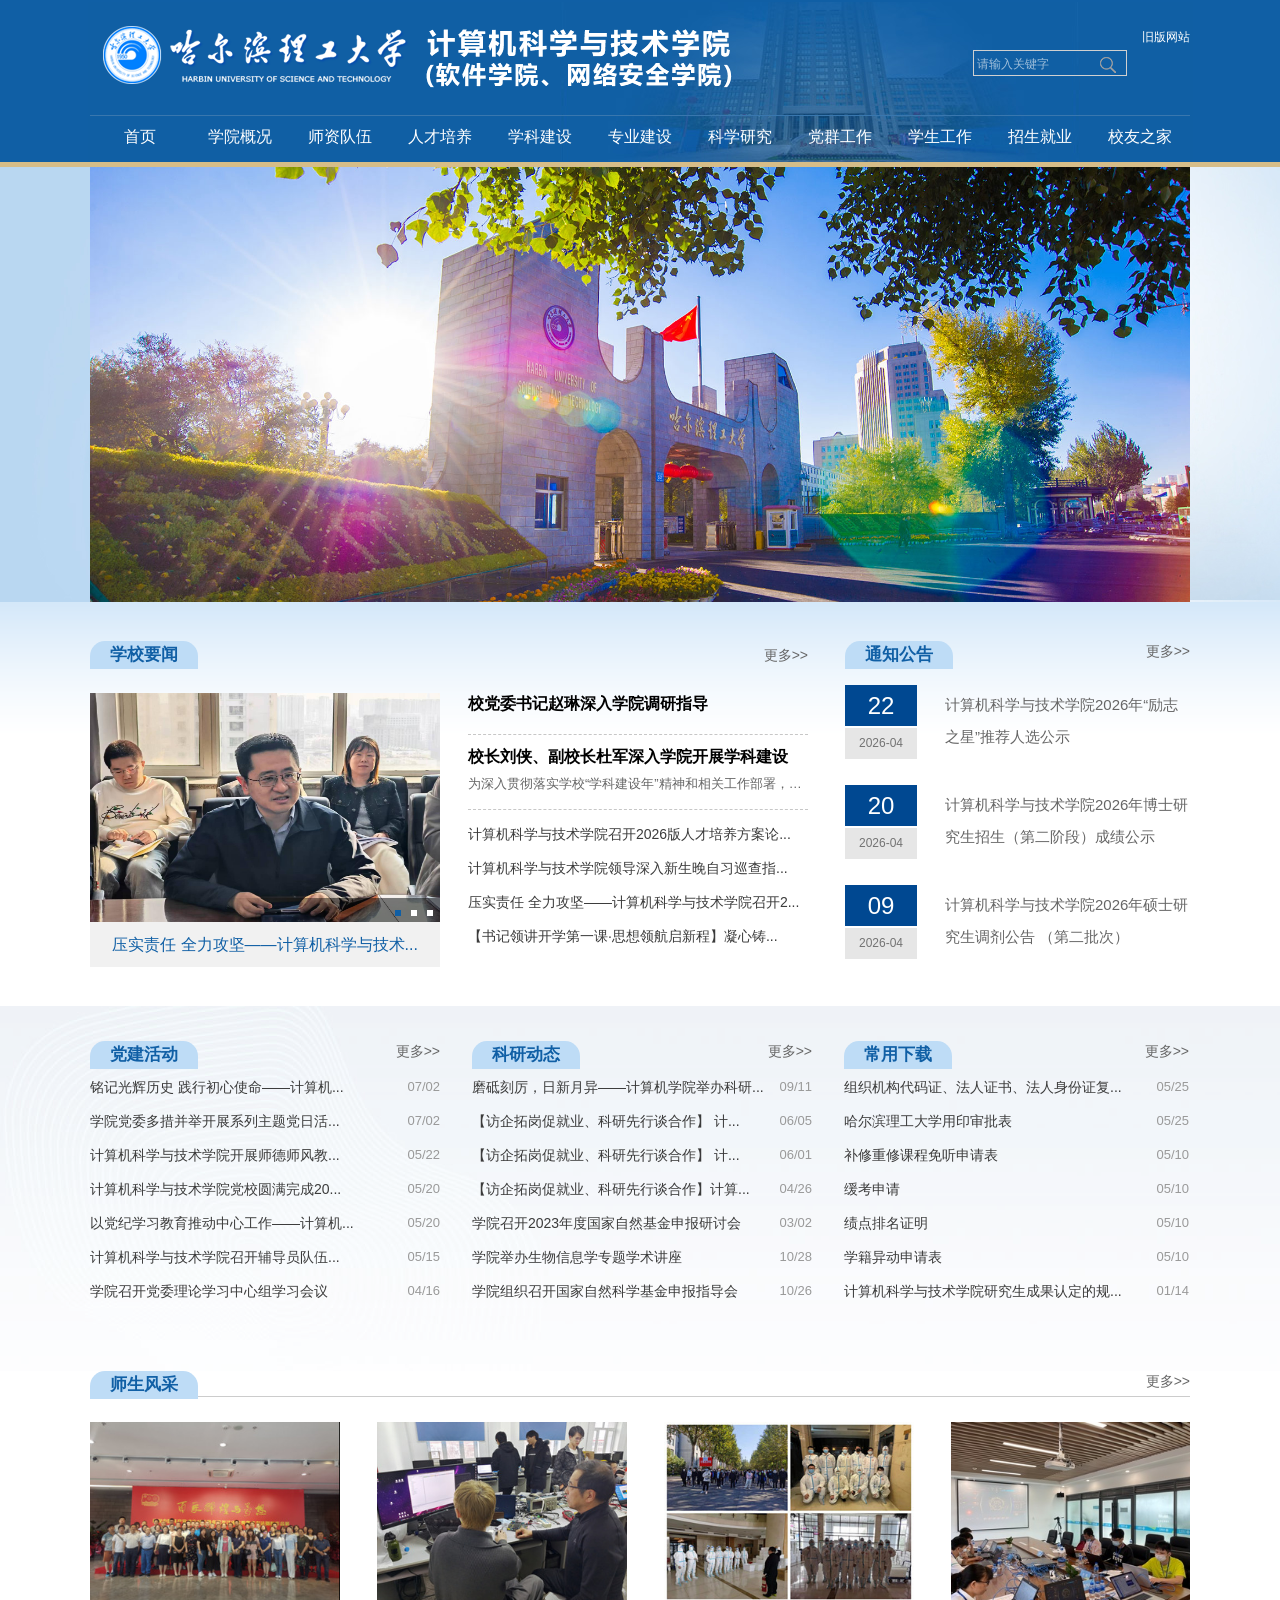
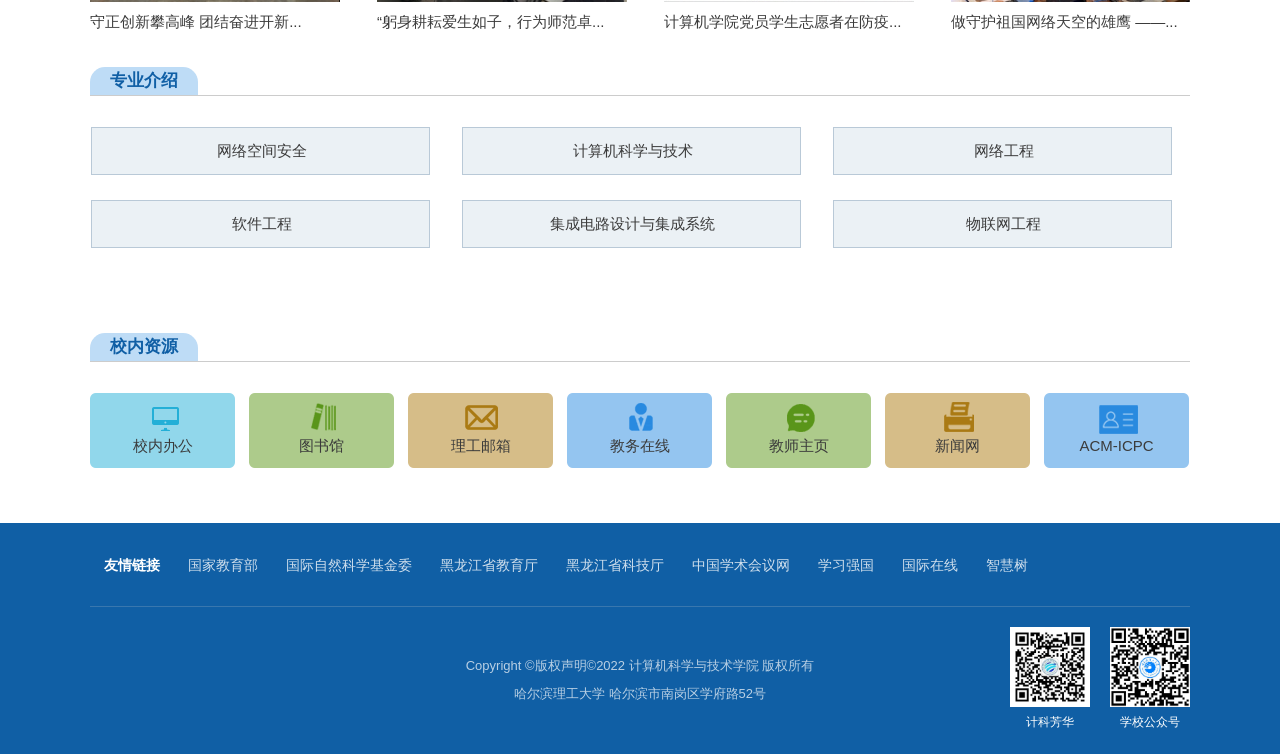
<file: 哈理工计算机官网/index.html>
<!DOCTYPE html>
<html lang="zh-CN">
<head>
    <meta charset="UTF-8">
    <link rel="shortcut icon" href="./images/校徽.ico" type="image/x-icon">
    <link rel="stylesheet" href="./css/index.css">
    <link rel="stylesheet" href="./css/reset.css">
    <title>哈尔滨理工大学计算机官网</title>
</head>
<body>
    <!-- 顶部 -->
    <div class="header-top">
        <div class="container">
            <div class="top-logo clearfix">
                <a href="./index.html">
                    <img src="./images/logo.png" alt="" class="leftfix">
                </a>
                <div class="search rightfix clearfix">
                    <ul class="old clearfix">
                        <li><a href="./index.html">旧版网站</a></li>
                    </ul>
                    <div class="all clearfix">
                        <input type="text" placeholder=" 请输入关键字" class="leftfix">
                        <button class="rightfix"></button>
                    </div>
                </div>
            </div>

        </div>
    </div>
    <!-- 底部导航 -->
    <div class="top-nav">
        <div class="container">
            <ul class="first clearfix">
                <li>
                    <a href="#">首页</a>
                </li>
                <li>
                    <a href="#">学院概况</a>
                    <div class="second">
                        <ul class="second-nav">
                            <li style="width: 130px;"><a href="#">学院介绍</a></li>
                            <li style="width: 130px;"><a href="#">现任领导</a></li>
                            <li style="width: 130px;"><a href="#">委员会</a></li>
                            <li style="width: 130px;"><a href="#">学院办公室</a></li>
                            <li style="width: 130px;"><a href="#">学生工作办公室</a></li>
                            <li style="width: 130px;"><a href="#">系、中心</a></li>
                        </ul>
                    </div>
                </li>
                <li>
                    <a href="#">师资队伍</a>
                    <div class="second">
                        <ul class="second-nav">
                            <li style="width: 105px;"><a href="#">荣誉称号 </a></li>
                            <li style="width: 105px;"><a href="#">研究生导师 </a></li>
                            <li style="width: 105px;"><a href="#">教师队伍</a></li>
                            <li style="width: 105px;"><a href="#">人才引进</a></li>
                        </ul>
                    </div>
                </li>
                <li>
                    <a href="#">人才培养</a>
                    <div class="second">
                        <ul class="second-nav">
                            <li style="width: 120px;"><a href="#">本科生培养 </a></li>
                            <li style="width: 120px;"><a href="#">硕士生培养 </a></li>
                            <li style="width: 120px;"><a href="#">博士生培养 </a></li>
                            <li style="width: 120px;"><a href="#">现代产业学院</a></li>
                        </ul>
                    </div>
                </li>
                <li>
                    <a href="#">学科建设</a>
                    <div class="second">
                        <ul class="second-nav">
                            <li style="width: 110px;"><a href="#">学科简介 </a></li>
                            <li style="width: 110px;"><a href="#">学科方向 </a></li>
                            <li style="width: 110px;"><a href="#">支撑平台 </a></li>
                            <li style="width: 110px;"><a href="#">博士后流动站</a></li>
                        </ul>
                    </div>
                </li>
                <li>
                    <a href="#">专业建设</a>
                    <div class="second">
                        <ul class="second-nav">
                            <li style="width: 180px;"><a href="#">一流本科专业 </a></li>
                            <li style="width: 180px;"><a href="#">工程教育专业认证 </a></li>
                            <li style="width: 180px;"><a href="#">新工科 </a></li>
                            <li style="width: 180px;"><a href="#">学生指导</a></li>
                            <li style="width: 180px;"><a href="#"> 研究成果</a></li>
                            <li style="width: 180px;"><a href="#">省级实验教学示范中心</a></li>
                        </ul>
                    </div>
                </li>
                <li>
                    <a href="#">科学研究</a>
                    <div class="second">
                        <ul class="second-nav">
                            <li><a href="#"> 科研动态</a></li>
                            <li><a href="#"> 科技成果 </a></li>
                        </ul>
                    </div>
                </li>
                <li>
                    <a href="#">党群工作</a>
                    <div class="second">
                        <ul class="second-nav">
                            <li style="width: 230px;"><a href="#">基层党组织 </a></li>
                            <li style="width: 230px;"><a href="#">党建理论 </a></li>
                            <li style="width: 230px;"><a href="#">党建学习 </a></li>
                            <li style="width: 230px;"><a href="#">党建活动 </a></li>
                            <li style="width: 230px;"><a href="#">党建风采</a></li>
                            <li style="width: 230px;"><a href="#">能力作风建设</a></li>
                            <li style="width: 230px;"><a href="#">学习贯彻省十三次党代会精神</a></li>
                            <li style="width: 230px;"><a href="#">喜迎二十大系列活动</a></li>
                        </ul>
                    </div>
                </li>
                <li>
                    <a href="#">学生工作</a>
                    <div class="second">
                        <ul class="second-nav">
                            <li><a href="#">团学组织 </a></li>
                            <li><a href="#">学生党建</a></li>
                            <li><a href="#"> 学生活动 </a></li>
                            <li><a href="#">心理健康 </a></li>
                            <li><a href="#">青春榜样</a></li>
                        </ul>
                    </div>
                </li>
                <li>
                    <a href="#">招生就业</a>
                    <div class="second">
                        <ul class="second-nav">
                            <li><a href="#">本科生招生 </a></li>
                            <li><a href="#">研究生招生 </a></li>
                            <li><a href="#">就业工作</a></li>
                        </ul>
                    </div>
                </li>
                <li>
                    <a href="#">校友之家</a>
                    <div class="second">
                        <ul class="second-nav">
                            <li><a href="#">校友风采 </a></li>
                            <li><a href="#">校庆专栏 </a></li>
                        </ul>
                    </div>
                </li>
            </ul>
        </div>
    </div>
    <!-- 轮播图 -->
    <div class="banner">
        <div class="container">
            <div class="img-list">
                <a href="#"><img class="show" src="./images/headimg1.jpg" alt=""></a>
                <a href="#"><img src="./images/headimg2.jpg" alt=""></a>
                <a href="#"><img src="./images/headimg3.jpg" alt=""></a>
                <a href="#"><img src="./images/headimg4.jpg" alt=""></a>
                <div class="leftbtn"></div>
                <div class="rightbtn"></div>
            </div>
        </div>
    </div>
    <!-- 内容1 -->
    <div class="con1">
        <div class="i1 container clearfix">
            <!-- 左侧 -->
            <div class="new leftfix">
                <div class="title-padding">
                    <div class="title clearfix">
                        <span>学校要闻</span>
                        <a href="#">更多>></a>
                    </div>
                </div>
                <!-- 轮播图 -->
                <div class="left leftfix">
                    <div class="imglist">
                        <a href="#"><img class="show" src="./images/学校要闻.jpg" alt=""></a>
                        <a href="#"><img src="./images/学校要闻2.jpg" alt=""></a>
                        <a href="#"><img src="./images/学校要闻3.jpg" alt=""></a>
                        <div class="imgnav clearfix">
                            <span class="rightfix"></span>
                            <span class="rightfix"></span>
                            <span class="rightfix show"></span>
                        </div>
                    </div>
                    <div class="biaot">
                        <a class="show" href="#">压实责任 全力攻坚——计算机科学与技术...</a>
                        <a href="#">【书记领讲开学第一课·思想领航启新程...</a>
                        <a href="#">计算机科学与技术学院召开2026版人才培...</a>
                    </div>
                    <div class="leftbtn"></div>
                    <div class="rightbtn"></div>
                </div>
                <!-- 信息 -->
                <div class="new-list rightfix">
                    <!-- 标题 -->
                    <ul class="i1">
                        <li>
                            <a href="#">校党委书记赵琳深入学院调研指导</a>
                        </li>
                        <li>
                            <a href="#">校长刘侠、副校长杜军深入学院开展学科建设</a>
                            <a href="#">为深入贯彻落实学校“学科建设年”精神和相关工作部署，进一...</a>
                        </li>
                    </ul>
                    <!-- 内容 -->
                    <div class="i2">
                        <ul>
                            <li><a href="#">计算机科学与技术学院召开2026版人才培养方案论...</a></li>
                            <li><a href="#">计算机科学与技术学院领导深入新生晚自习巡查指...</a></li>
                            <li><a href="#">压实责任 全力攻坚——计算机科学与技术学院召开2...</a></li>
                            <li><a href="#">【书记领讲开学第一课·思想领航启新程】凝心铸...</a></li>
                        </ul>
                    </div>

                </div>
            </div>
            <!-- 右侧 -->
            <div class="notice rightfix">
                <div class="title">
                    <span>通知公告</span>
                    <a href="#">更多>></a>
                </div>
                <div class="notice-list">
                    <ul>
                        <li class="clearfix">
                            <div class="date leftfix">
                                <div class="day">22</div>
                                <div class="year">2026-04</div>
                            </div>
                            <a href="#">计算机科学与技术学院2026年“励志之星”推荐人选公示</a>
                        </li>
                        <li class="clearfix">
                            <div class="date leftfix">
                                <div class="day">20</div>
                                <div class="year">2026-04</div>
                            </div>
                            <a href="#">计算机科学与技术学院2026年博士研究生招生（第二阶段）成绩公示</a>
                        </li>
                        <li class="clearfix">
                            <div class="date leftfix">
                                <div class="day">09</div>
                                <div class="year">2026-04</div>
                            </div>
                            <a href="#">计算机科学与技术学院2026年硕士研究生调剂公告 （第二批次）</a>
                        </li>
                    </ul>
                </div>
            </div>
        </div>
    </div>
    <!-- 内容2 -->
    <div class="con2">
        <div class="container clearfix">
            <div class="activity leftfix">
                <div class="title clearfix">
                    <span>党建活动</span>
                    <a href="#">更多>></a>
                </div>
                <div class="activity-list">
                    <ul>
                        <li class="clearfix">
                            <div class="detail leftfix">
                                <a href="#">铭记光辉历史 践行初心使命——计算机...</a>
                            </div>
                            <div class="date rightfix">
                                07/02
                            </div>
                        </li>
                        <li class="clearfix">
                            <div class="detail leftfix">
                                <a href="#">学院党委多措并举开展系列主题党日活...</a>
                            </div>
                            <div class="date rightfix">
                                07/02
                            </div>
                        </li>
                        <li class="clearfix">
                            <div class="detail leftfix">
                                <a href="#">计算机科学与技术学院开展师德师风教...</a>
                            </div>
                            <div class="date rightfix">
                                05/22
                            </div>
                        </li>
                        <li class="clearfix">
                            <div class="detail leftfix">
                                <a href="#">计算机科学与技术学院党校圆满完成20...</a>
                            </div>
                            <div class="date rightfix">
                                05/20
                            </div>
                        </li>
                        <li class="clearfix">
                            <div class="detail leftfix">
                                <a href="#">以党纪学习教育推动中心工作——计算机...</a>
                            </div>
                            <div class="date rightfix">
                                05/20
                            </div>
                        </li>
                        <li class="clearfix">
                            <div class="detail leftfix">
                                <a href="#">计算机科学与技术学院召开辅导员队伍...</a>
                            </div>
                            <div class="date rightfix">
                                05/15
                            </div>
                        </li>
                        <li class="clearfix">
                            <div class="detail leftfix">
                                <a href="#">学院召开党委理论学习中心组学习会议</a>
                            </div>
                            <div class="date rightfix">
                                04/16
                            </div>
                        </li>
                    </ul>
                </div>
            </div>
            <div class="study leftfix">
                <div class="title clearfix">
                    <span>科研动态</span>
                    <a href="#">更多>></a>
                </div>
                <div class="study-list">
                    <ul>
                        <li class="clearfix">
                            <div class="detail leftfix">
                                <a href="#">磨砥刻厉，日新月异——计算机学院举办科研...</a>
                            </div>
                            <div class="date rightfix">
                                09/11
                            </div>
                        </li>
                        <li class="clearfix">
                            <div class="detail leftfix">
                                <a href="#">【访企拓岗促就业、科研先行谈合作】 计...</a>
                            </div>
                            <div class="date rightfix">
                                06/05
                            </div>
                        </li>
                        <li class="clearfix">
                            <div class="detail leftfix">
                                <a href="#">【访企拓岗促就业、科研先行谈合作】 计...</a>
                            </div>
                            <div class="date rightfix">
                                06/01
                            </div>
                        </li>
                        <li class="clearfix">
                            <div class="detail leftfix">
                                <a href="#">【访企拓岗促就业、科研先行谈合作】计算...</a>
                            </div>
                            <div class="date rightfix">
                                04/26
                            </div>
                        </li>
                        <li class="clearfix">
                            <div class="detail leftfix">
                                <a href="#">学院召开2023年度国家自然基金申报研讨会</a>
                            </div>
                            <div class="date rightfix">
                                03/02
                            </div>
                        </li>
                        <li class="clearfix">
                            <div class="detail leftfix">
                                <a href="#">学院举办生物信息学专题学术讲座</a>
                            </div>
                            <div class="date rightfix">
                                10/28
                            </div>
                        </li>
                        <li class="clearfix">
                            <div class="detail leftfix">
                                <a href="#">学院组织召开国家自然科学基金申报指导会</a>
                            </div>
                            <div class="date rightfix">
                                10/26
                            </div>
                        </li>
                    </ul>
                </div>
            </div>
            <div class="download leftfix">
                <div class="title clearfix">
                    <span>常用下载</span>
                    <a href="#">更多>></a>
                </div>
                <div class="download-list">
                    <ul>
                        <li class="clearfix">
                            <div class="detail leftfix">
                                <a href="#">组织机构代码证、法人证书、法人身份证复...</a>
                            </div>
                            <div class="date rightfix">
                                05/25
                            </div>
                        </li>
                        <li class="clearfix">
                            <div class="detail leftfix">
                                <a href="#">哈尔滨理工大学用印审批表</a>
                            </div>
                            <div class="date rightfix">
                                05/25
                            </div>
                        </li>
                        <li class="clearfix">
                            <div class="detail leftfix">
                                <a href="#">补修重修课程免听申请表</a>
                            </div>
                            <div class="date rightfix">
                                05/10
                            </div>
                        </li>
                        <li class="clearfix">
                            <div class="detail leftfix">
                                <a href="#">缓考申请</a>
                            </div>
                            <div class="date rightfix">
                                05/10
                            </div>
                        </li>
                        <li class="clearfix">
                            <div class="detail leftfix">
                                <a href="#">绩点排名证明</a>
                            </div>
                            <div class="date rightfix">
                                05/10
                            </div>
                        </li>
                        <li class="clearfix">
                            <div class="detail leftfix">
                                <a href="#">学籍异动申请表</a>
                            </div>
                            <div class="date rightfix">
                                05/10
                            </div>
                        </li>
                        <li class="clearfix">
                            <div class="detail leftfix">
                                <a href="#">计算机科学与技术学院研究生成果认定的规...</a>
                            </div>
                            <div class="date rightfix">
                                01/14
                            </div>
                        </li>
                    </ul>
                </div>
            </div>
        </div>
    </div>
    <!-- 内容3 -->
    <div class="con3">
        <div class="container">
            <!-- 师生风采 -->
            <div class="teach">
                <div class="title">
                    <span>师生风采</span>
                    <a href="#">更多>></a>
                </div>
                <div class="list">
                    <div class="i1">
                        <a href=""><img src="./images/师生风采1.jpg" alt=""></a>
                        <a href=""><span>守正创新攀高峰  团结奋进开新...</span></a>
                    </div>
                    <div class="i2">
                        <a href=""><img src="./images/师生风采2.jpg" alt=""></a>
                        <a href=""><span>“躬身耕耘爱生如子，行为师范卓...</span></a>
                    </div>
                    <div class="i3">
                        <a href=""><img src="./images/师生风采3.jpg" alt=""></a>
                        <a href=""><span>计算机学院党员学生志愿者在防疫...</span></a>
                    </div>
                    <div class="i4">
                        <a href=""><img src="./images/师生风采4.jpg" alt=""></a>
                        <a href=""><span>做守护祖国网络天空的雄鹰 ——...</span></a>
                    </div>
                    <div class="i1">
                        <a href=""><img src="./images/师生风采1.jpg" alt=""></a>
                        <a href=""><span>守正创新攀高峰  团结奋进开新...</span></a>
                    </div>
                    <div class="i2">
                        <a href=""><img src="./images/师生风采2.jpg" alt=""></a>
                        <a href=""><span>“躬身耕耘爱生如子，行为师范卓...</span></a>
                    </div>
                    <div class="i3">
                        <a href=""><img src="./images/师生风采3.jpg" alt=""></a>
                        <a href=""><span>计算机学院党员学生志愿者在防疫...</span></a>
                    </div>
                    <div class="i4">
                        <a href=""><img src="./images/师生风采4.jpg" alt=""></a>
                        <a href=""><span>做守护祖国网络天空的雄鹰 ——...</span></a>
                    </div>
                </div>
            </div>
            <!-- 专业介绍 -->
            <div class="major">
                <div class="title">
                    <span>专业介绍</span>
                </div>
                <div class="list">
                    <ul class="clearfix">
                        <li><a href="#">网络空间安全</a></li>
                        <li><a href="#">计算机科学与技术</a></li>
                        <li><a href="#">网络工程</a></li>
                        <li><a href="#">软件工程</a></li>
                        <li><a href="#">集成电路设计与集成系统</a></li>
                        <li><a href="#">物联网工程</a></li>
                    </ul>
                </div>
            </div>
            <!-- 校内资源 -->
            <div class="source">
                <div class="title">
                    <span>校内资源</span>
                </div>
                <div class="list">
                    <ul class="clearfix">
                        <li><a href="#">校内办公</a></li>
                        <li><a href="#">图书馆</a></li>
                        <li><a href="#">理工邮箱</a></li>
                        <li><a href="#">教务在线</a></li>
                        <li><a href="#">教师主页</a></li>
                        <li><a href="#">新闻网</a></li>
                        <li><a href="#">ACM-ICPC</a></li>
                    </ul>
                </div>
            </div>
        </div>
    </div>
    <!-- 页脚 -->
    <div class="footer">
        <div class="container">
            <div class="footer-top">
                <span class="leftfix">
                    <h3>友情链接</h3>
                </span>
                <ul class="clearfix">
                    <li><a href="#">国家教育部</a></li>
                    <li><a href="#">国际自然科学基金委</a></li>
                    <li><a href="#">黑龙江省教育厅</a></li>
                    <li><a href="#">黑龙江省科技厅</a></li>
                    <li><a href="#">中国学术会议网</a></li>
                    <li><a href="#">学习强国</a></li>
                    <li><a href="#">国际在线</a></li>
                    <li><a href="#">智慧树</a></li>
                </ul>
            </div>
            <div class="footer-bottom">
                <div class="i1">
                    <p>Copyright ©版权声明©2022 计算机科学与技术学院 版权所有</p>
                    <p>哈尔滨理工大学&nbsp;哈尔滨市南岗区学府路52号</p>
                </div>
                <div class="i2">
                    <ul class="clearfix">
                        <li>
                            <img src="./images/学校公众号.png" alt="学校公众号">
                            <a href="#">学校公众号</a>
                        </li>
                        <li>
                            <img src="./images/计科芳华.jpg" alt="计科芳华">
                            <a href="#">计科芳华</a>
                        </li>
                    </ul>
                </div>
            </div>
        </div>
    </div>
</body>
<script src="./js/index.js"></script>
</html>
</file>
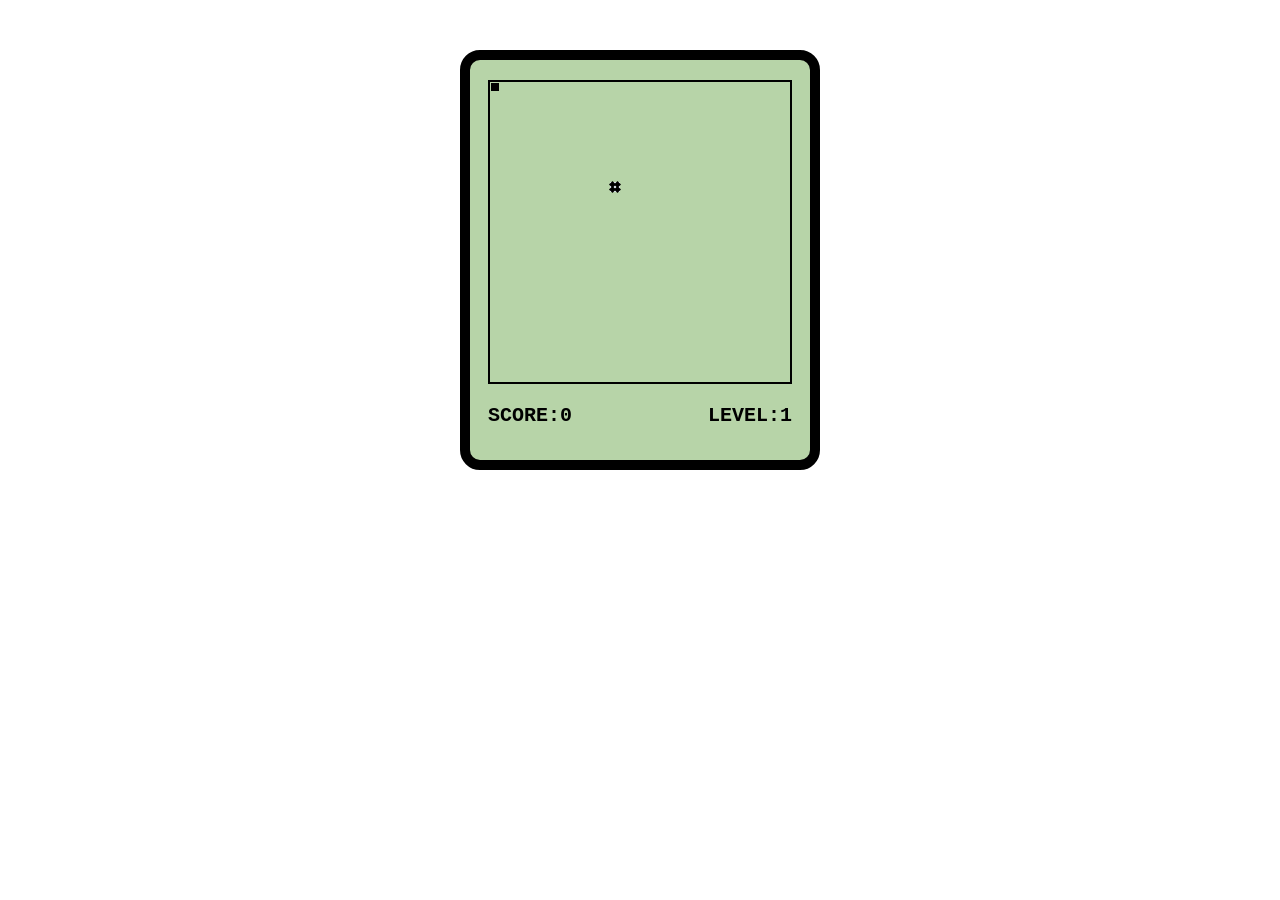
<file: 贪吃蛇案例/index.html>
<!DOCTYPE html>
<html lang="zh-CN">

<head>
    <meta charset="UTF-8">
    <title>Document</title>
    <style>
        * {
            margin: 0;
            padding: 0;
            box-sizing: border-box;
        }

        #main {
            width: 360px;
            height: 420px;
            border: 10px solid #000;
            background-color: #b7d4a8;
            border-radius: 20px;
            margin: 50px auto;
        }

        #stage {
            width: 304px;
            height: 304px;
            border: 2px solid #000;
            margin: 20px auto;
            position: relative;
        }

        #info {
            width: 304px;
            height: 304px;
            margin: 0 auto;
            display: flex;
            justify-content: space-between;
            font: bold 20px courier;
        }

        #food {
            width: 10px;
            height: 10px;
            position: absolute;
            background-color: aliceblue;
            top: 100px;
            left: 120px;
            display: flex;
            flex-wrap: wrap;
        }

        #food>div {
            width: 5px;
            height: 5px;
            background-color: #000;
            transform: rotate(45deg);
        }

        #snake>div {
            width: 10px;
            height: 10px;
            background-color: #000;
            border: 1px solid #b7d4a8;
            position: absolute;
        }
    </style>
</head>

<body>
    <div id="main">
        <div id="stage">

            <div id="snake">
                <div></div>
            </div>

            <div id="food">
                <div></div>
                <div></div>
                <div></div>
                <div></div>
            </div>
        </div>
        <div id="info">
            <div>SCORE:<span id="score">0</span></div>
            <div>LEVEL:<span id="level">1</span></div>
        </div>
    </div>

    <script>

        // 获取蛇的容器
        const snake = document.getElementById('snake')
        // 获取蛇的各个部分
        const snakes = snake.getElementsByTagName('div')
        // 蛇头
        const head = snakes[0]
        // 食物 坐标0-290之间 且为10的倍数 随机生成
        const food = document.getElementById('food')
        // 获取分数和level和span
        const scoreSpan = document.getElementById('score')
        const levelSpan = document.getElementById('level')
        // 创建变量存储分数和等级
        let score = 0
        let level = 0

        function changeFood() {
            // 生成0-29的随机数
            const x = Math.floor(Math.random() * 30) * 10
            const y = Math.floor(Math.random() * 30) * 10

            // 设置食物坐标
            food.style.left = x + "px"
            food.style.top = y + "px"
        }

        // changeFood()
        /* 
            绑定按键事件 keydown keyup
                - 键盘事件只能绑定给可以获取焦点的元素 或者 是document   如 input radio 超链接
                - 当我们按着某个按键不松开时，按键按下事件会持续触发
        */
        /*
            当我们按着某个按键不松开时，按键按下事件会持续触发
                但是第一次和第二次触发的间隔会比较长这样导致练习中蛇不能流畅的移动
                贪食蛇的游戏，蛇是不能停止运动的
        */

        // 设置方向
        let dir

        const reobj = {
            w: "s",
            s: "w",
            a: "d",
            d: "a"
        }
        let keyActive = true
        const keyArr = ['w', 's', 'a', 'd']
        document.addEventListener('keydown', (event) => {
            /*通过事件对象获取用户按的按键*/
            if (keyActive && keyArr.includes(event.key)) {
                if (snakes.length < 2 || reobj[dir] !== event.key) {
                    dir = event.key
                    keyActive = false
                }
            }
        })


        let isGameOver = false

        setTimeout(function move() {
            // 获取蛇头
            const head = snakes[0]
            // 获取蛇头坐标
            let x = head.offsetLeft
            let y = head.offsetTop

            switch (dir) {
                case 'w':
                    y -= 10
                    break
                case 's':
                    y += 10
                    break
                case 'a':
                    x -= 10
                    break
                case 'd':
                    x += 10
                    break;
            }
            // 检测是否吃到食物
            if (food.offsetTop === head.offsetTop && food.offsetLeft === head.offsetLeft) {
                // 改变食物位置
                // 增加蛇身体 
                changeFood() // 吃到食物后就改变食物位置 避免第一次随机位置到蛇头位置
                snake.insertAdjacentHTML("beforeend", "<div></div>")
                score++
                scoreSpan.textContent = score


                // 检查等级
                if (score % 3 === 0 && level < 14) {
                    level++
                    levelSpan.textContent = level + 1
                }
            }


            // 游戏结束 撞墙 撞自己
            // 撞墙
            if (x < 0 || x > 290 || y < 0 || y > 290) {
                alert('撞墙！游戏结束！')
                return
            }

            // 撞到自己

            for (let i = 0; i < snakes.length - 1; i++) {
                if (x === snakes[i].offsetLeft && y === snakes[i].offsetTop) {
                    alert('撞到自己！游戏结束！')
                    return
                }
            }

            // 获取蛇尾 
            const tail = snakes[snakes.length - 1]
            // 修改蛇尾坐标
            tail.style.left = x + "px"
            tail.style.top = y + "px"
            // 修改现在的头的位置
            snake.insertAdjacentElement("afterbegin", tail)

            keyActive = true

            setTimeout(move, 300 - level * 20)
        }, 300)
    </script>
</body>

</html>
</file>
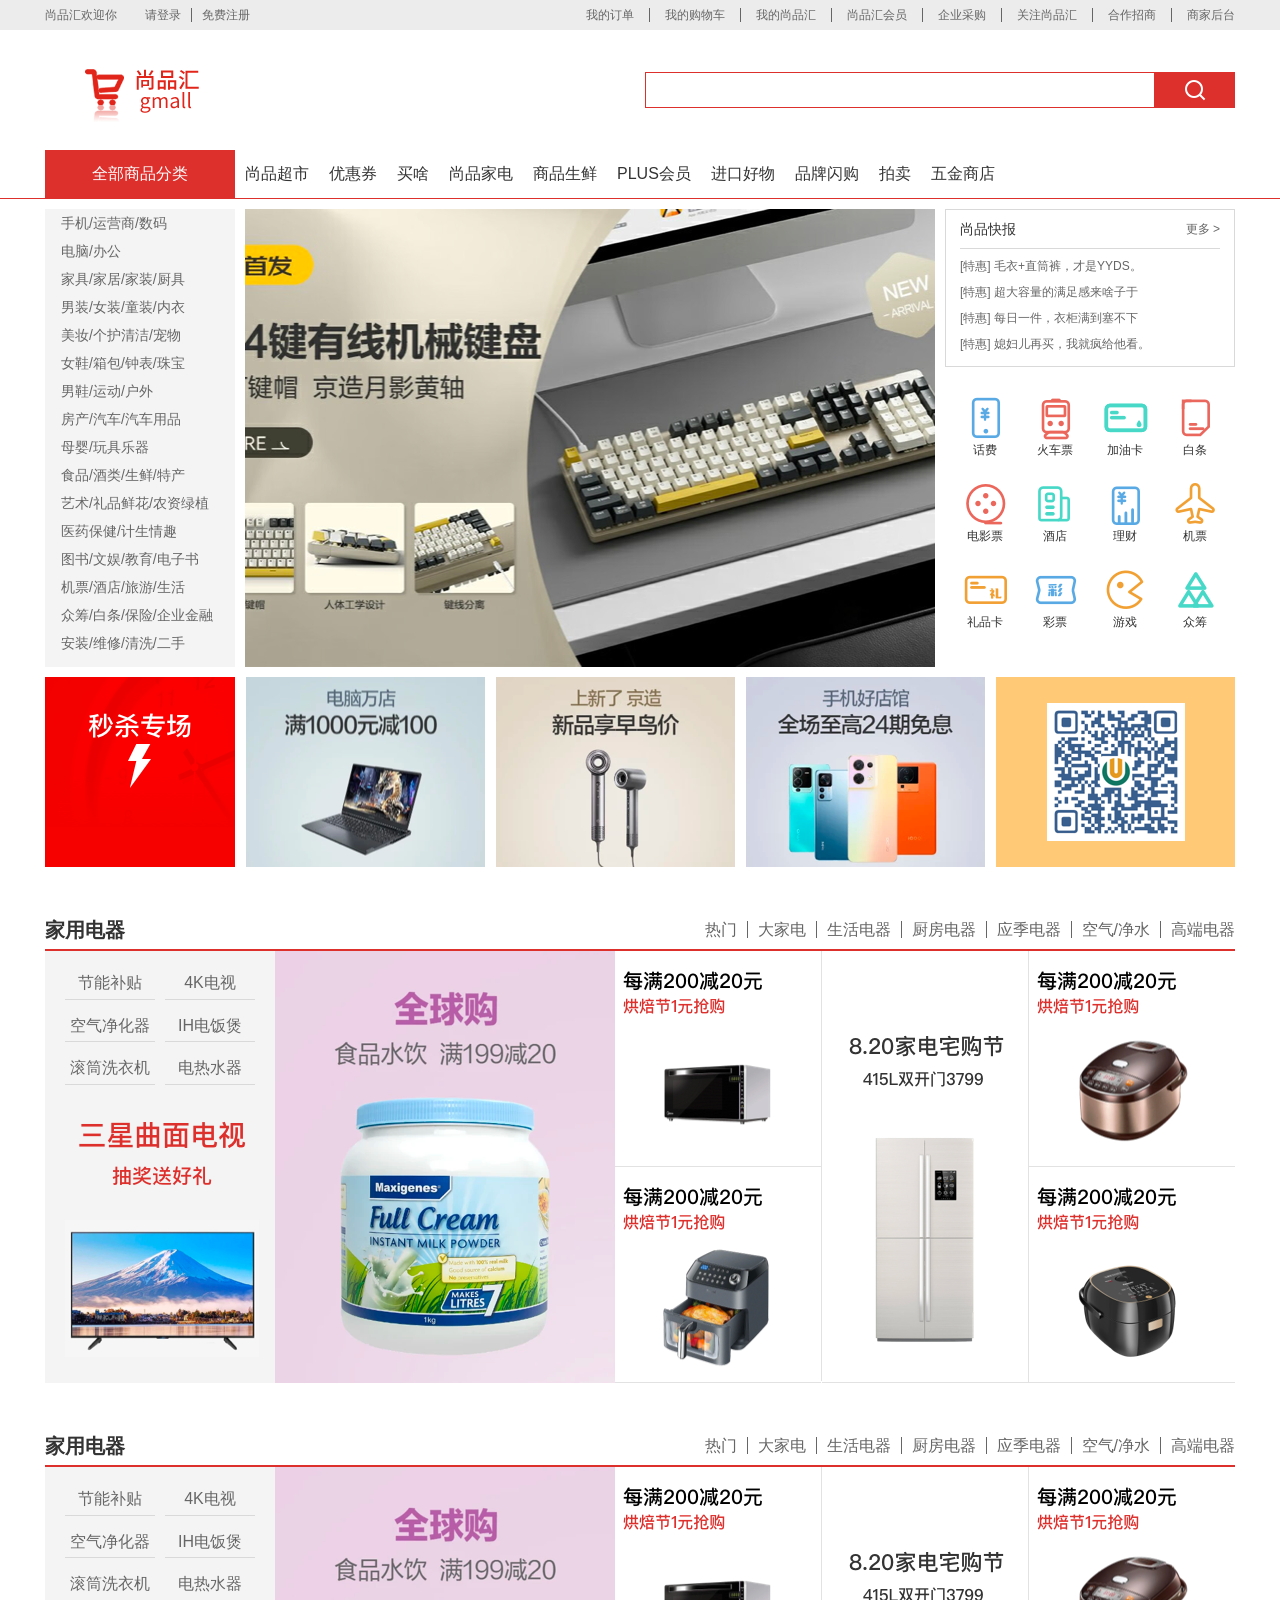
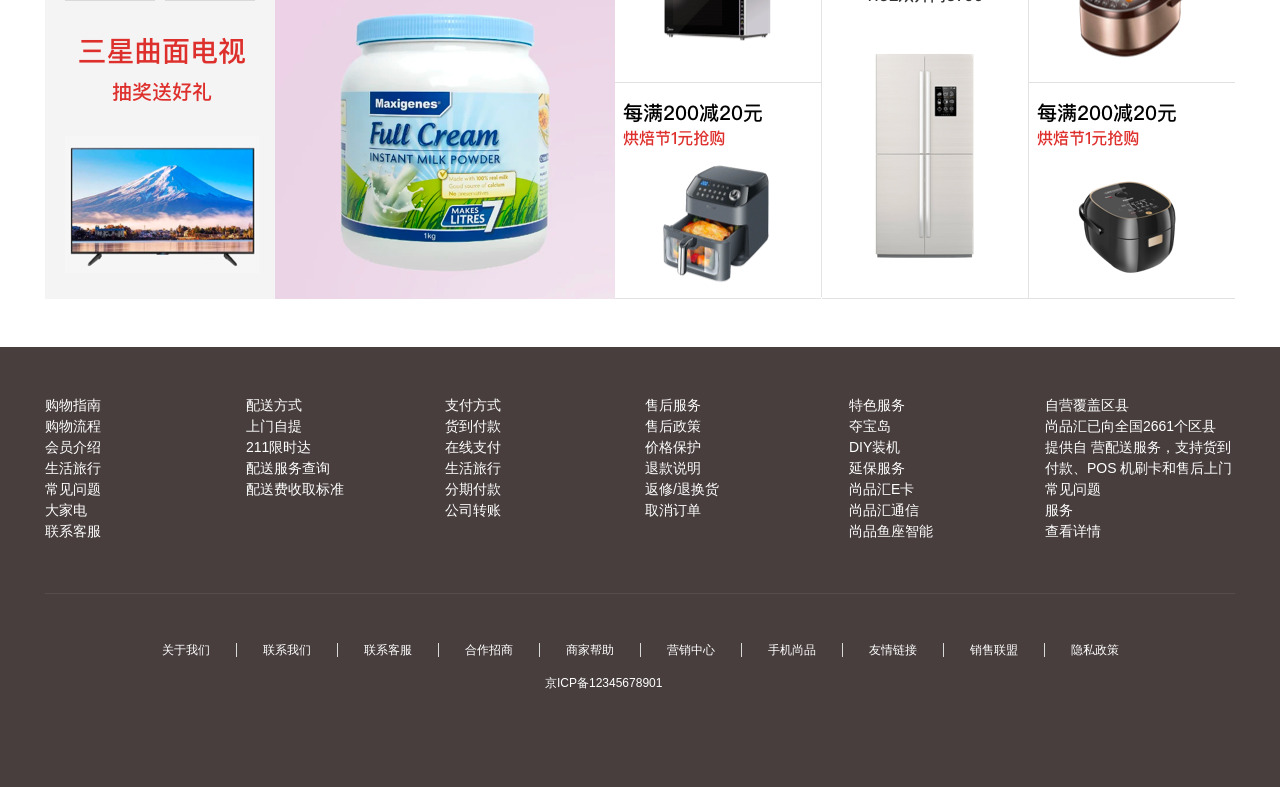
<file: 尚硅谷/html/index.html>
<!DOCTYPE html>
<html lang="zh-CN">

<head>
    <meta charset="UTF-8">
    <title>尚品汇</title>
    <link rel="shortcut icon" href="../../favicon.ico" type="image/x-icon">
    <link rel="stylesheet" href="../css/reset.css">
    <link rel="stylesheet" href="../css/index.css">
</head>

<body>
    <!-- 顶部导航条 -->
    <div class="topbar">
        <!-- 版心 -->
        <div class="container clearfix">
            <!-- 左侧 -->
            <div class="welcome leftfix">
                <span class="hello">尚品汇欢迎你</span>
                <span>请</span>
                <a href="#" class="login">登录</a>
                <a href="#" class="register">免费注册</a>
            </div>
            <!-- 右侧导航 -->
            <div class="topbar-nav rightfix">
                <ul class="list clearfix">
                    <li><a href="#">我的订单</a></li>
                    <li><a href="#">我的购物车</a></li>
                    <li><a href="#">我的尚品汇</a></li>
                    <li><a href="#">尚品汇会员</a></li>
                    <li><a href="#">企业采购</a></li>
                    <li><a href="#">关注尚品汇</a></li>
                    <li><a href="#">合作招商</a></li>
                    <li><a href="#">商家后台</a></li>
                </ul>
            </div>
        </div>
    </div>
    <!-- 头部 -->
    <div class="header">
        <div class="container clearfix">
            <!-- 左侧logo -->
            <div class="logo leftfix">
                <img src="../images/logo.png" alt="尚品汇logo">
            </div>
            <!-- 右侧搜索 -->
            <div class="search rightfix">
                <input type="text">
                <button></button>
            </div>
        </div>
    </div>
    <!-- 主导航区 -->
    <div class="main-nav">
        <div class="container clearfix">
            <div class="menu leftfix">全部商品分类</div>
            <ul class="clearfix">
                <li><a href="#">尚品超市</a></li>
                <li><a href="#">优惠券</a></li>
                <li><a href="#">买啥</a></li>
                <li><a href="#">尚品家电</a></li>
                <li><a href="#">商品生鲜</a></li>
                <li><a href="#">PLUS会员</a></li>
                <li><a href="#">进口好物</a></li>
                <li><a href="#">品牌闪购</a></li>
                <li><a href="#">拍卖</a></li>
                <li><a href="#">五金商店</a></li>
            </ul>
        </div>
    </div>
    <!-- 内容区 -->
    <div class="main-content">
        <div class="container clearfix">
            <!-- 左侧导航 -->
            <div class="left-nav leftfix">
                <ul>
                    <li>
                        <a href="#">手机/运营商/数码</a>
                        <div class="second-menu">
                            <dl class="clearfix">
                                <dt><a href="">电子书刊</a></dt>
                                <dd><a href="">电子书</a></dd>
                                <dd><a href="">网络原创</a></dd>
                                <dd><a href="">多媒体图书</a></dd>
                            </dl>
                            </dl>
                            <dl class="clearfix">
                                <dt><a href="#">音像</a></dt>
                                <dd><a href="#">音乐</a></dd>
                                <dd><a href="#">影视</a></dd>
                                <dd><a href="#">教育音像</a></dd>
                            </dl>
                            <dl class="clearfix">
                                <dt><a href="#">英文原版</a></dt>
                                <dd><a href="#">少儿</a></dd>
                                <dd><a href="#">商务投资</a></dd>
                                <dd><a href="#">英语学习考试</a></dd>
                                <dd><a href="#">文学</a></dd>
                                <dd><a href="#">传记</a></dd>
                                <dd><a href="#">励志</a></dd>
                            </dl>
                            <dl class="clearfix">
                                <dt><a href="#">文艺</a></dt>
                                <dd><a href="#">小说</a></dd>
                                <dd><a href="#">文学</a></dd>
                                <dd><a href="#">青春文学</a></dd>
                                <dd><a href="#">传记</a></dd>
                                <dd><a href="#">艺术</a></dd>
                            </dl>
                            <dl class="clearfix">
                                <dt><a href="#">少儿</a></dt>
                                <dd><a href="#">胎教</a></dd>
                                <dd><a href="#">0-2岁</a></dd>
                                <dd><a href="#">3-6岁</a></dd>
                                <dd><a href="#">7-10岁</a></dd>
                                <dd><a href="#">11-14岁</a></dd>
                            </dl>
                            <dl class="clearfix">
                                <dt><a href="#">人文社科</a></dt>
                                <dd><a href="#">历史</a></dd>
                                <dd><a href="#">哲学</a></dd>
                                <dd><a href="#">国学</a></dd>
                                <dd><a href="#">政治/军事</a></dd>
                                <dd><a href="#">法律</a></dd>
                                <dd><a href="#">人文社科</a></dd>
                                <dd><a href="#">心理学</a></dd>
                                <dd><a href="#">文化</a></dd>
                                <dd><a href="#">社会科学</a></dd>
                            </dl>
                            <dl class="clearfix">
                                <dt><a href="#">经管励志</a></dt>
                                <dd><a href="#">经济</a></dd>
                                <dd><a href="#">金融与投资</a></dd>
                                <dd><a href="#">管理</a></dd>
                                <dd><a href="#">励志与成功</a></dd>
                            </dl>
                            <dl class="clearfix">
                                <dt><a href="#">生活</a></dt>
                                <dd><a href="#">健康与保健</a></dd>
                                <dd><a href="#">家庭与育儿</a></dd>
                                <dd><a href="#">旅游</a></dd>
                                <dd><a href="#">烹饪美食</a></dd>
                            </dl>
                            <dl class="clearfix">
                                <dt><a href="#">科技</a></dt>
                                <dd><a href="#">工业技术</a></dd>
                                <dd><a href="#">科普读物</a></dd>
                                <dd><a href="#">建筑</a></dd>
                                <dd><a href="#">医学</a></dd>
                                <dd><a href="#">科学与自然</a></dd>
                                <dd><a href="#">计算机与互联网</a></dd>
                                <dd><a href="#">电子通信</a></dd>
                            </dl>
                            <dl class="clearfix">
                                <dt><a href="#">教育</a></dt>
                                <dd><a href="#">中小学教辅</a></dd>
                                <dd><a href="#">教育与考试</a></dd>
                                <dd><a href="#">外语学习</a></dd>
                                <dd><a href="#">大中专教材</a></dd>
                                <dd><a href="#">科学与自然</a></dd>
                                <dd><a href="#">字典词典</a></dd>
                            </dl>
                            <dl class="clearfix">
                                <dt><a href="#">艺术与收藏</a></dt>
                                <dd><a href="#">经济管理</a></dd>
                                <dd><a href="#">文化与艺术</a></dd>
                            </dl>
                            <dl class="clearfix">
                                <dt><a href="#">其他</a></dt>
                                <dd><a href="#">工具书</a></dd>
                                <dd><a href="#">杂志期刊</a></dd>
                                <dd><a href="#">套装书</a></dd>
                                <dd><a href="#">打折图书</a></dd>
                            </dl>
                        </div>
                    </li>
                    <li>
                        <a href="#">电脑/办公</a>
                        <div class="second-menu">
                            <dl class="clearfix">
                                <dt><a href="#">手机通讯</a></dt>
                                <dd><a href="#">手机</a></dd>
                                <dd><a href="#">对讲机</a></dd>
                            </dl>
                            <dl class="clearfix">
                                <dt><a href="#">运营商</a></dt>
                                <dd><a href="#">合约机</a></dd>
                                <dd><a href="#">选号中心</a></dd>
                                <dd><a href="#">装宽带</a></dd>
                            </dl>
                            <dl class="clearfix">
                                <dt><a href="#">手机配件</a></dt>
                                <dd><a href="#">移动电源</a></dd>
                                <dd><a href="#">蓝牙耳机</a></dd>
                                <dd><a href="#">充电器</a></dd>
                                <dd><a href="#">数据线</a></dd>
                                <dd><a href="#">苹果周边</a></dd>
                            </dl>
                        </div>
                    </li>
                    <li>
                        <a href="#">家具/家居/家装/厨具</a>
                        <div class="second-menu">
                            <dl class="clearfix">
                                <dt><a href="#">大家电</a></dt>
                                <dd><a href="#">平板电视</a></dd>
                                <dd><a href="#">空调</a></dd>
                                <dd><a href="#">冰箱</a></dd>
                                <dd><a href="#">洗衣机</a></dd>
                                <dd><a href="#">迷你音响</a></dd>
                            </dl>
                            <dl class="clearfix">
                                <dt><a href="#">厨卫家电</a></dt>
                                <dd><a href="#">燃气灶</a></dd>
                                <dd><a href="#">油烟机</a></dd>
                                <dd><a href="#">热水器</a></dd>
                                <dd><a href="#">消毒柜</a></dd>
                                <dd><a href="#">洗碗机</a></dd>
                            </dl>
                            <dl class="clearfix">
                                <dt><a href="#">厨卫小电</a></dt>
                                <dd><a href="#">料理机</a></dd>
                                <dd><a href="#">榨汁机</a></dd>
                                <dd><a href="#">电饭煲</a></dd>
                                <dd><a href="#">压力锅</a></dd>
                                <dd><a href="#">豆浆机</a></dd>
                                <dd><a href="#">咖啡机</a></dd>
                                <dd><a href="#">微波炉</a></dd>
                                <dd><a href="#">电磁炉</a></dd>
                            </dl>
                            <dl class="clearfix">
                                <dt><a href="#">生活电器</a></dt>
                                <dd><a href="#">取暖电器</a></dd>
                                <dd><a href="#">净化器</a></dd>
                                <dd><a href="#">加湿器</a></dd>
                                <dd><a href="#">扫地机器人</a></dd>
                                <dd><a href="#">吸尘器</a></dd>
                                <dd><a href="#">挂烫机</a></dd>
                                <dd><a href="#">电话机</a></dd>
                                <dd><a href="#">电风扇</a></dd>
                            </dl>
                            <dl class="clearfix">
                                <dt><a href="#">个护健康</a></dt>
                                <dd><a href="#">剃须刀</a></dd>
                                <dd><a href="#">脱毛器</a></dd>
                                <dd><a href="#">口腔护理</a></dd>
                                <dd><a href="#">电吹风</a></dd>
                                <dd><a href="#">美容仪</a></dd>
                                <dd><a href="#">理发器</a></dd>
                                <dd><a href="#">按摩椅</a></dd>
                                <dd><a href="#">血压计</a></dd>
                            </dl>
                        </div>
                    </li>
                    <li>
                        <a href="#">男装/女装/童装/内衣</a>
                        <div class="second-menu">
                            <dl class="clearfix">
                                <dt><a href="#">摄影摄像</a></dt>
                                <dd><a href="#">数码现货即</a></dd>
                                <dd><a href="#">拍立得</a></dd>
                                <dd><a href="#">镜头</a></dd>
                                <dd><a href="#">户外器材</a></dd>
                                <dd><a href="#">数码相框</a></dd>
                            </dl>
                            <dl class="clearfix">
                                <dt><a href="#">数码配件</a></dt>
                                <dd><a href="#">存储卡</a></dd>
                                <dd><a href="#">读卡器</a></dd>
                                <dd><a href="#">滤镜</a></dd>
                                <dd><a href="#">相机包</a></dd>
                                <dd><a href="#">数码支架</a></dd>
                            </dl>
                            <dl class="clearfix">
                                <dt><a href="#">智能设备</a></dt>
                                <dd><a href="#">智能手环</a></dd>
                                <dd><a href="#">智能眼镜</a></dd>
                                <dd><a href="#">健康监测</a></dd>
                                <dd><a href="#">体感车</a></dd>
                                <dd><a href="#">无人机</a></dd>
                            </dl>
                        </div>
                    </li>
                    <li>
                        <a href="#">美妆/个护清洁/宠物</a>
                        <div class="second-menu">
                            <dl class="clearfix">
                                <dt><a href="#">宠物生活</a></dt>
                                <dd><a href="#">宠物粮食</a></dd>
                                <dd><a href="#">宠物零食</a></dd>
                                <dd><a href="#">医疗保健</a></dd>
                                <dd><a href="#">宠物玩具</a></dd>
                                <dd><a href="#">出行装备</a></dd>
                            </dl>
                            <dl class="clearfix">
                                <dt><a href="#">生活日用</a></dt>
                                <dd><a href="#">保暖防护</a></dd>
                                <dd><a href="#">收纳用品</a></dd>
                                <dd><a href="#">雨伞雨具</a></dd>
                                <dd><a href="#">浴室用品</a></dd>
                                <dd><a href="#">洗漱用品</a></dd>
                            </dl>
                        </div>
                    </li>
                    <li>
                        <a href="#">女鞋/箱包/钟表/珠宝</a>
                        <div class="second-menu">
                            <dl class="clearfix">
                                <dt><a href="#">电脑整机</a></dt>
                                <dd><a href="#">笔记本电脑</a></dd>
                                <dd><a href="#">台式机</a></dd>
                                <dd><a href="#">超极本</a></dd>
                                <dd><a href="#">游戏本</a></dd>
                                <dd><a href="#">平板电脑</a></dd>
                                <dd><a href="#">平板配件</a></dd>
                            </dl>
                            <dl class="clearfix">
                                <dt><a href="#">电脑配件</a></dt>
                                <dd><a href="#">CPU</a></dd>
                                <dd><a href="#">主板</a></dd>
                                <dd><a href="#">显卡</a></dd>
                                <dd><a href="#">硬盘</a></dd>
                                <dd><a href="#">SSD固态硬盘</a></dd>
                                <dd><a href="#">内存</a></dd>
                            </dl>
                        </div>
                    </li>
                    <li>
                        <a href="#">男鞋/运动/户外</a>
                    </li>
                    <li>
                        <a href="#">房产/汽车/汽车用品</a>
                    </li>
                    <li>
                        <a href="#">母婴/玩具乐器</a>
                    </li>
                    <li>
                        <a href="#">食品/酒类/生鲜/特产</a>
                    </li>
                    <li>
                        <a href="#">艺术/礼品鲜花/农资绿植</a>
                    </li>
                    <li>
                        <a href="#">医药保健/计生情趣</a>
                    </li>
                    <li>
                        <a href="#">图书/文娱/教育/电子书</a>
                    </li>
                    <li>
                        <a href="#">机票/酒店/旅游/生活</a>
                    </li>
                    <li>
                        <a href="#">众筹/白条/保险/企业金融</a>
                    </li>
                    <li>
                        <a href="#">安装/维修/清洗/二手</a>
                    </li>
                </ul>
            </div>
            <!-- 轮播图 -->
            <div class="banner leftfix">
                <img src="../images/banner主图.png" alt="">
            </div>
            <!-- 右侧 -->
            <div class="other leftfix">
                <!-- 尚品快报 -->
                <div class="ad">
                    <div class="title clearfix">
                        <span class="leftfix">尚品快报</span>
                        <a href="#" class="rightfix">更多 ></a>
                    </div>
                    <div class="msg-list">
                        <ul>
                            <li><a href="#">[特惠] 毛衣+直筒裤，才是YYDS。</a></li>
                            <li><a href="#">[特惠] 超大容量的满足感来啥子于</a></li>
                            <li><a href="#">[特惠] 每日一件，衣柜满到塞不下</a></li>
                            <li><a href="#">[特惠] 媳妇儿再买，我就疯给他看。</a></li>
                        </ul>
                    </div>
                </div>
                <!-- 导航 -->
                <div class="other-nav">
                    <ul class="other-nav-list clearfix">
                        <li>
                            <div class="pic"></div>
                            <span>话费</span>
                        </li>
                        <li>
                            <div class="pic"></div>
                            <span>火车票</span>
                        </li>
                        <li>
                            <div class="pic"></div>
                            <span>加油卡</span>
                        </li>
                        <li>
                            <div class="pic"></div>
                            <span>白条</span>
                        </li>
                    </ul>
                    <ul class="other-nav-list clearfix">
                        <li>
                            <div class="pic"></div>
                            <span>电影票</span>
                        </li>
                        <li>
                            <div class="pic"></div>
                            <span>酒店</span>
                        </li>
                        <li>
                            <div class="pic"></div>
                            <span>理财</span>
                        </li>
                        <li>
                            <div class="pic"></div>
                            <span>机票</span>
                        </li>
                    </ul>
                    <ul class="other-nav-list clearfix">
                        <li>
                            <div class="pic"></div>
                            <span>礼品卡</span>
                        </li>
                        <li>
                            <div class="pic"></div>
                            <span>彩票</span>
                        </li>
                        <li>
                            <div class="pic"></div>
                            <span>游戏</span>
                        </li>
                        <li>
                            <div class="pic"></div>
                            <span>众筹</span>
                        </li>
                    </ul>
                </div>
            </div>
            <!-- 秒杀 -->
            <div class="miaosha clearfix">
                <img class="leftfix" src="../images/seckill.png" alt="">
                <img class="leftfix" src="../images/banner1.png" alt="">
                <img class="leftfix" src="../images/banner2.png" alt="">
                <img class="leftfix" src="../images/banner3.png" alt="">
                <img class="leftfix" src="../images/baner4.png" alt="">
            </div>
        </div>
    </div>
    <!-- 楼层1 -->
    <div class="floor">
        <div class="container">
            <!-- 顶部 -->
            <div class="floor-top clearfix">
                <span>家用电器</span>
                <ul class="clearfix rightfix">
                    <li><a href="#">热门</a></li>
                    <li><a href="#">大家电</a></li>
                    <li><a href="#">生活电器</a></li>
                    <li><a href="#">厨房电器</a></li>
                    <li><a href="#">应季电器</a></li>
                    <li><a href="#">空气/净水</a></li>
                    <li><a href="#">高端电器</a></li>
                </ul>
            </div>
            <!-- 底部 -->
            <div class="floor-bottom clearfix">
                <div class="i i1">
                    <ul class="clearfix">
                        <li><a href="#">节能补贴</a></li>
                        <li><a href="#">4K电视</a></li>
                        <li><a href="#">空气净化器</a></li>
                        <li><a href="#">IH电饭煲</a></li>
                        <li><a href="#">滚筒洗衣机</a></li>
                        <li><a href="#">电热水器</a></li>
                    </ul>
                    <img src="../images/编组.png" alt="">
                </div>
                <div class="i i2">
                    <img src="../images/appliance_banner07.png" alt="">
                </div>
                <div class="i i3">
                    <div class="i3-top">
                        <img src="../images/微波炉.png" alt="">
                    </div>
                    <div class="i3-bottom">
                        <img src="../images/空气炸锅.png" alt="">
                    </div>
                </div>
                <div class="i i4">
                    <img src="../images/冰箱.png" alt="">
                </div>
                <div class="i i5">
                    <div class="i5-top">
                        <img src="../images/电饭煲.png" alt="">
                    </div>
                    <div class="i5-bottom">
                        <img src="../images/电饭煲2.png" alt="">
                    </div>
                </div>
            </div>
        </div>
    </div>
    <!-- 楼层2 -->
    <div class="floor">
        <div class="container">
            <!-- 顶部 -->
            <div class="floor-top clearfix">
                <span>家用电器</span>
                <ul class="clearfix rightfix">
                    <li><a href="#">热门</a></li>
                    <li><a href="#">大家电</a></li>
                    <li><a href="#">生活电器</a></li>
                    <li><a href="#">厨房电器</a></li>
                    <li><a href="#">应季电器</a></li>
                    <li><a href="#">空气/净水</a></li>
                    <li><a href="#">高端电器</a></li>
                </ul>
            </div>
            <!-- 底部 -->
            <div class="floor-bottom clearfix">
                <div class="i i1">
                    <ul class="clearfix">
                        <li><a href="#">节能补贴</a></li>
                        <li><a href="#">4K电视</a></li>
                        <li><a href="#">空气净化器</a></li>
                        <li><a href="#">IH电饭煲</a></li>
                        <li><a href="#">滚筒洗衣机</a></li>
                        <li><a href="#">电热水器</a></li>
                    </ul>
                    <img src="../images/编组.png" alt="">
                </div>
                <div class="i i2">
                    <img src="../images/appliance_banner07.png" alt="">
                </div>
                <div class="i i3">
                    <div class="i3-top">
                        <img src="../images/微波炉.png" alt="">
                    </div>
                    <div class="i3-bottom">
                        <img src="../images/空气炸锅.png" alt="">
                    </div>
                </div>
                <div class="i i4">
                    <img src="../images/冰箱.png" alt="">
                </div>
                <div class="i i5">
                    <div class="i5-top">
                        <img src="../images/电饭煲.png" alt="">
                    </div>
                    <div class="i5-bottom">
                        <img src="../images/电饭煲2.png" alt="">
                    </div>
                </div>
            </div>
        </div>
    </div>
    <!-- 页脚 -->
    <div class="footer">
        <div class="container">
            <!-- 上 -->
            <div class="top-links clearfix">
                <ul class="links-list">
                    <li><a href="#">购物指南</a></li>
                    <li><a href="#">购物流程</a></li>
                    <li><a href="#">会员介绍</a></li>
                    <li><a href="#">生活旅行</a></li>
                    <li><a href="#">常见问题</a></li>
                    <li><a href="#">大家电</a></li>
                    <li><a href="#">联系客服</a></li>
                </ul>
                <ul class="links-list">
                    <li><a href="#">配送方式</a></li>
                    <li><a href="#">上门自提</a></li>
                    <li><a href="#">211限时达</a></li>
                    <li><a href="#">配送服务查询</a></li>
                    <li><a href="#">配送费收取标准</a></li>
                </ul>
                <ul class="links-list">
                    <li><a href="#">支付方式</a></li>
                    <li><a href="#">货到付款</a></li>
                    <li><a href="#">在线支付</a></li>
                    <li><a href="#">生活旅行</a></li>
                    <li><a href="#">分期付款</a></li>
                    <li><a href="#">公司转账</a></li>
                </ul>
                <ul class="links-list">
                    <li><a href="#">售后服务</a></li>
                    <li><a href="#">售后政策</a></li>
                    <li><a href="#">价格保护</a></li>
                    <li><a href="#">退款说明</a></li>
                    <li><a href="#">返修/退换货</a></li>
                    <li><a href="#">取消订单</a></li>
                </ul>
                <ul class="links-list">
                    <li><a href="#">特色服务</a></li>
                    <li><a href="#">夺宝岛</a></li>
                    <li><a href="#">DIY装机</a></li>
                    <li><a href="#">延保服务</a></li>
                    <li><a href="#">尚品汇E卡</a></li>
                    <li><a href="#">尚品汇通信</a></li>
                    <li><a href="#">尚品鱼座智能</a></li>
                </ul>
                <ul class="links-list">
                    <li><a href="#">自营覆盖区县</a></li>
                    <li><a href="#">尚品汇已向全国2661个区县</a></li>
                    <li><a href="#">提供自 营配送服务，支持货到</a></li>
                    <li><a href="#">付款、POS 机刷卡和售后上门</a></li>
                    <li><a href="#">常见问题</a></li>
                    <li><a href="#">服务</a></li>
                    <li><a href="#">查看详情</a></li>
                </ul>
            </div>
            <!-- 分割线 -->
            <div class="fg-line"></div>
            <!-- 底部 -->
            <div class="bottom-links">
                <div class="bottom-links-list">
                    <ul class="clearfix">
                        <li><a href="#">关于我们</a></li>
                        <li><a href="#">联系我们</a></li>
                        <li><a href="#">联系客服</a></li>
                        <li><a href="#">合作招商</a></li>
                        <li><a href="#">商家帮助</a></li>
                        <li><a href="#">营销中心</a></li>
                        <li><a href="#">手机尚品</a></li>
                        <li><a href="#">友情链接</a></li>
                        <li><a href="#">销售联盟</a></li>
                        <li><a href="#">隐私政策</a></li>
                    </ul>
                </div>
            </div>
            <div class="copyright">京ICP备12345678901</div>
        </div>
    </div>
</body>

</html>
</file>
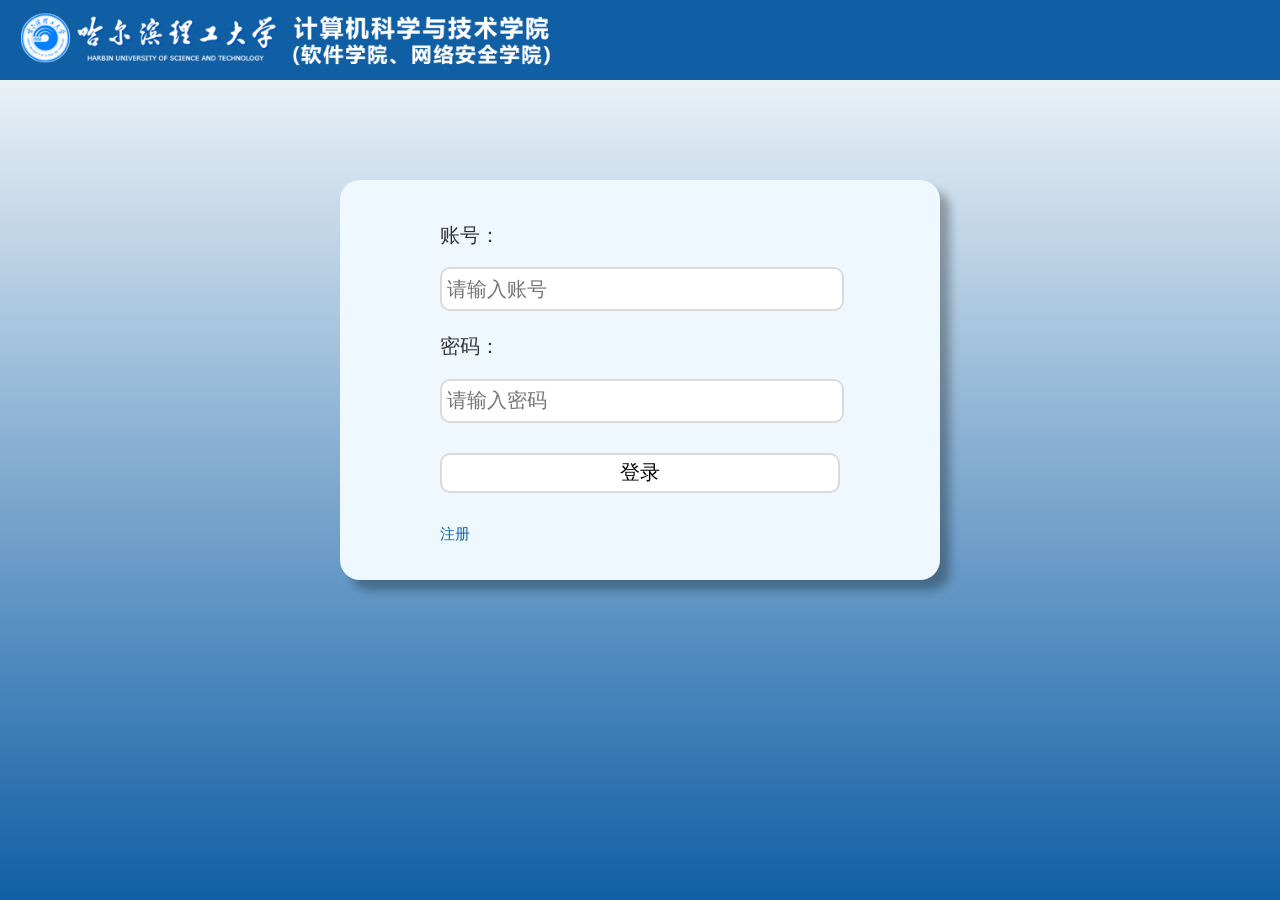
<file: 哈理工计算机官网/login.html>
<!DOCTYPE html>
<html lang="zh-CN">
<head>
    <meta charset="UTF-8">
    <title>登录</title>
    <link rel="stylesheet" href="./css/reset.css">
    <style>
        body,
        html {
            width: 100%;
            height: 100%;
            background: linear-gradient(white, #105fa5);
        }
        .nav {
            width: 100%;
            height: 80px;
            background-color: #105fa5;
        }
        .logo img {
            margin-left: 10px;
            height: 80px;
        }
        .content {
            width: 600px;
            height: 400px;
            background-color:aliceblue;
            display: flex;
            justify-content: center;
            align-items: center;
            margin: 100px auto;
            border-radius: 20px;
            transition: all .3s;
            box-shadow: 10px 10px 10px rgba(0, 0, 0, 0.307);
        }
        .content:hover {
            transform: translateY(-5px);
        }
        .login {
            width: 400px;
            font-size: 25px;
        }
        label {
            font-size: 20px;
        }
        input {
            width: 100%;
            height: 40px;
            border-radius: 10px;
            background-color: white;
            margin: 15px 0;
            font-size: 20px;
            border: 2px solid rgba(128, 128, 128, 0.296);
            transition: all .3s;
        }
        input::placeholder {
            padding: 5px;
        }
        input:focus {
            border-color: #105fa5;
        }
        input[type='button']:hover {
            background-color: #105fa5;
            color: aliceblue;
        }
        .register {
            margin-top: 15px;
            font-size: 15px;
        }
        .register a {
            color: #105fa5;
        }
    </style>
</head>
<body>
    <div class="nav">
        <div class="logo"><img src="./images/logo.png" alt=""></div>
    </div>
    <div class="content">
        <div class="login">
            <label for="">账号：</label>
            <input id="name" type="text" placeholder="请输入账号" required><br>
            <label for="pwd">密码：</label>
            <input id="pwd" type="password" placeholder="请输入密码" required><br>
            <div><input id="btn" type="button" value="登录"></div>
            <div class="register">
                <a href="./register.html">注册</a>
            </div>
        </div>
    </div>
</body>
<script src="./js/login.js"></script>
</html>
</file>
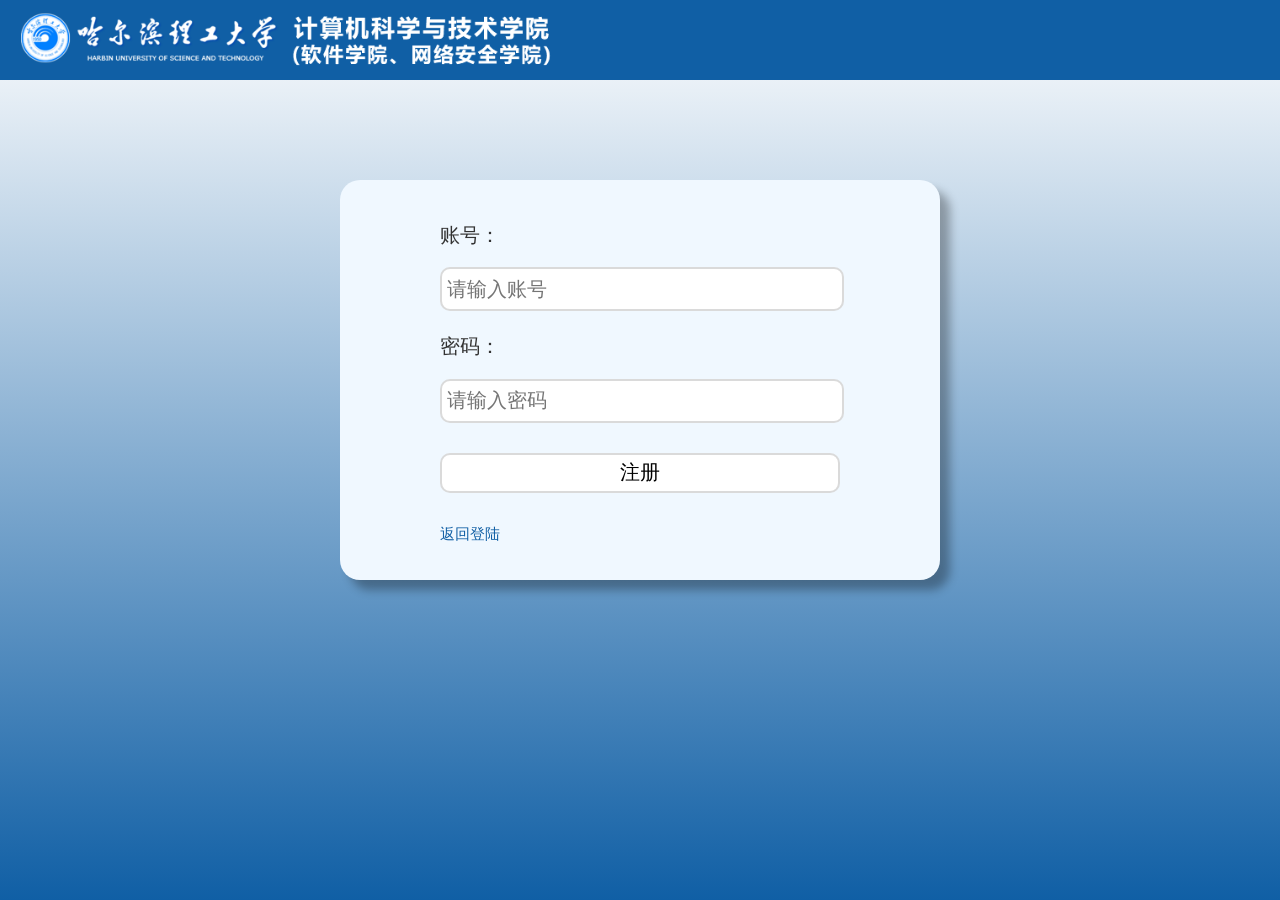
<file: 哈理工计算机官网/register.html>
<!DOCTYPE html>
<html lang="zh-CN">
<head>
    <meta charset="UTF-8">
    <title>注册</title>
    <link rel="stylesheet" href="./css/reset.css">
    <style>
        body,
        html {
            width: 100%;
            height: 100%;
            background: linear-gradient(white, #105fa5);
        }
        .nav {
            width: 100%;
            height: 80px;
            background-color: #105fa5;
        }
        .logo img {
            margin-left: 10px;
            height: 80px;
        }
        .content {
            width: 600px;
            height: 400px;
            background-color: aliceblue;
            display: flex;
            justify-content: center;
            align-items: center;
            margin: 100px auto;
            border-radius: 20px;
            transition: all .3s;
            box-shadow: 10px 10px 10px rgba(0, 0, 0, 0.307);
        }
        .content:hover {
            transform: translateY(-5px);
        }
        .register {
            width: 400px;
            font-size: 25px;
        }
        label {
            font-size: 20px;
        }
        input {
            width: 100%;
            height: 40px;
            border-radius: 10px;
            background-color: white;
            margin: 15px 0;
            font-size: 20px;
            border: 2px solid rgba(128, 128, 128, 0.296);
            transition: all .3s;
        }
        input::placeholder {
            padding: 5px;
        }
        input:focus {
            border-color: #105fa5;
        }
        input[type='button']:hover {
            background-color: #105fa5;
            color: aliceblue;
        }
        .login {
            margin-top: 15px;
            font-size: 15px;
        }
        .login a {
            color: #105fa5;
        }
    </style>
</head>
<body>
    <div class="nav">
        <div class="logo"><img src="./images/logo.png" alt=""></div>
    </div>
    <div class="content">
        <div class="register">
            <label for="name">账号：</label>
            <input id="name" type="text" placeholder="请输入账号" required><br>
            <label for="pwd">密码：</label>
            <input id="pwd" type="password" placeholder="请输入密码" required><br>
            <div><input id="btn" type="button" value="注册"></div>
            <div class="login">
                <a href="./login.html">返回登陆</a>
            </div>
        </div>
    </div>
</body>
<script src="./js/register.js"></script>
</html>
</file>
<file: 哈理工计算机官网/css/index.css>
.container {
    width: 1100px;
    margin: 0 auto;
}
a {
    transition: all .4s ease-in-out;
}
.con1 .i1 .new .title span,
.con1 .i1 .notice .title span,
.con2 .activity .title span,
.con2 .study .title span,
.con2 .download .title span,
.con3 .teach .title span,
.con3 .major .title span,
.con3 .source .title span {
    display: inline-block; /* 行内元素不能设置宽高 */
    width: 68px;
    line-height: 28px;
    padding: 0 20px;
    font-size: 17px;
    font-weight: 700;
    color: #105fa5;
    border-radius: 15px 15px 0 0;
    background: #bedcf6;
}
/* #region头部 */
.header-top {
    background-image: url(../images/top1.jpg);
    background-color: #105fa5;
    background-position: center;
    background-repeat: no-repeat;
}
.header-top .top-logo {
    height: 95px;
    padding-top: 10px;
    padding-bottom: 10px ;
    border-bottom: 1px solid #3977AE;
}
.header-top .top-logo img {
    cursor: pointer;
}
.header-top .top-logo .search .old li {
    float: right;
}
.header-top .top-logo .search .old a {
    width: 48px;
    height: 26px;
    line-height: 26px;
    font-size: 12px;
    color: #ffffff;
}
.header-top .top-logo .search {
    margin-top: 14px;
    width: 217px;
    height: 31px;
}
.header-top .top-logo .search .all {
    width: 152px;
    height: 24px;
    border: 1px solid #d0d0d0;
}
.header-top .top-logo .search input {
    width: 110px;
    height: 18px;
    line-height: 18px;
    background-color: transparent;
    color: #ffffff;
    font-size: 12px;
    padding: 4px 0;
}
.header-top .top-logo .search input::placeholder {
    color: #ffffff;
    opacity: .6;
}
.header-top .top-logo .search button {
    width: 32px;
    height: 26px;
    line-height: 26px;
    background-image: url(../images/search.png);
    background-color: transparent;
    cursor: pointer;
}
.top-nav {
    height: 46px;
    background-image: url(../images/nav.jpg);
    background-color: #105fa5;
    background-position: center;
    background-repeat: no-repeat;
    border-bottom: 5px solid #d6bd88;
}
.top-nav .first li {
    width: 100px;
    height: 42px;
    line-height: 42px;
    text-align: center;
    float: left;
    font-size: 16px;
}
.top-nav .first li:hover {
    transition: all .4s ease-in-out;
    background-color: #1384E2;
}
.top-nav .first li a {
    color: #fff;
}
.top-nav .first .second {
    position: relative;
}
.top-nav .first .second .second-nav {
    background-color: #fff;
    position: absolute; 
    z-index: 100;
    /* display: none; */
    max-height: 0;
    transition: all .2s linear;
    overflow: hidden;
}
.top-nav .first .second .second-nav li a {
    display: block;
    font-size: 14px;
    padding: 0 17px;
    text-align: center;
    height: 40px;
    line-height: 40px;
    color: #000;
    transition: all .4s linear;
    white-space: nowrap;
}
.top-nav .first .second .second-nav li:hover a {
    color: #fff;
}
.top-nav .first li:hover .second-nav {
    /* display: block; */
    max-height: 500px;
}
/* #endregion */

/* #region轮播图 */
.banner {
    height: 435px;
    background-image: url(../images/bg.jpg);
    position: relative;
}
.banner .img-list {
    position: relative;
}
.banner .img-list img {
    height: 435px;
    width: 1100px;
    /* display: none; */
    position: absolute;
    opacity: 0;
    transition: opacity 0.4s linear;
}
.banner .img-list .show {
    /* display: block !important; */
    opacity: 1;
}
.banner .leftbtn {
    display: none;
    opacity: .6;
    margin-top: -25px;
    width: 39px;
    height: 64px;
    position: absolute;
    top: 220px;
    background-color: #000;
    cursor: pointer;
    border-radius: 6px;
    background: #000 url('../images/轮播图左.png') no-repeat 5px;
}
.banner .rightbtn {
    display: none;
    opacity: .6;
    margin-top: -25px;
    width: 39px;
    height: 64px;
    position: absolute;
    top: 220px;
    right: 0;
    background: #000 url('../images/轮播图右.png') no-repeat 5px;
    cursor: pointer;
    border-radius: 6px;
}
.banner .img-list:hover .leftbtn,
.banner .img-list:hover .rightbtn {
    display: block;
}
.banner .leftbtn:hover,
.banner .rightbtn:hover {
    opacity: 1;
}
/* #endregion */

/* #region内容1 */
.con1 {
    height: 404.4px;
    background-image: url(../images/con1.png);
    background-repeat: no-repeat;
}
.con1 .i1 {
    padding-top: 25px;
}
.con1 .i1 .new {
    width: 718px;
    height: 346px;
    padding-top: 14px;
}
.con1 .new .left {
    width: 350px;
    padding: 6px 0;
    height: 274.203px;
    position: relative;
}
.con1 .new .left .imglist a img {
    width: 100%;
    height: 234px;
    /* display: none; */
    position: absolute;
    opacity: 0;
    transition: all 0.4s;
}
.con1 .new .left .imglist a .show {
    /* display: block !important; */
    opacity: 1;
}
.con1 .new .left .leftbtn {
    width: 30px;
    height: 50px;
    background: #000 url('../images/轮播图左.png') no-repeat 5px;
    position: absolute;
    display: none;
    opacity: .6;
    top: 40%;
}
.con1 .new .left .rightbtn {
    width: 30px;
    height: 50px;
    background: #000 url('../images/轮播图右.png') no-repeat 5px;
    position: absolute;
    top: 40%;
    right: 0px;
    display: none;
    opacity: .6;
}
.con1 .new .left:hover .leftbtn ,
.con1 .new .left:hover .rightbtn {
    display: block;
}
.con1 .new .left .leftbtn:hover,
.con1 .new .left .rightbtn:hover {
    opacity: 1;
}
.con1 .new .left .imglist .imgnav {
    width: 350px;
    height: 30px;
    background-image: url('../images/focus-bg.png');
    position: absolute;
    bottom: 45px;
    left: 103px;
    background-repeat: no-repeat;
}
.con1 .new .left .imglist .imgnav span {
    width: 6px;
    height: 6px;
    display: block;
    border-radius: 0px;
    background-color: #fff;
    margin: 0 5px;
    margin-top: 12px;
}
.con1 .new .left .imglist .imgnav span:first-child {
    margin-right: 110px;
}
.con1 .new .left .imglist .imgnav .show {
    background-color: #105fa5 !important;
}
.con1 .new .left .biaot {
    width: 350px;
    height: 45px;
    position: absolute;
    top: 235px;
    background-color: #f1f1f1;
}
.con1 .new .left .biaot a {
    font-size: 16px;
    color: #105fa5;
    line-height: 45px;
    text-align: center;
    display: none;
}
.con1 .new .left .biaot .show {
    display: block !important;
}
.con1 .i1 .new .title-padding {
    height: 40px;
    margin-bottom: 6px;
}
.con1 .i1 .new .title {
    width: 718px;
    height: 28px;
    line-height: 28px;
    margin-bottom: 6px;
}
.con1 .i1 .new .new-list {
    width: 340px;
    height: 300px;
}
.con1 .i1 .new .new-list .i1 {
    width: 340px;
    height: 128px;
    padding-top: 5px;
    padding-bottom: 13px;
}
.con1 .i1 .new .new-list .i1 li:first-child {
    width: 340px;
    height: 42px;
    margin-bottom: 10px;
    border-bottom: 1px dashed #c7c7c7;
}
.con1 .i1 .new .new-list .i1 li:hover a,
.con1 .i1 .new .new-list .i2 li:hover a {
    color: #004891;
}
.con1 .i1 .new .new-list .i1 li:first-child a,
 .con1 .i1 .new .new-list .i1 li:last-child a:first-child {
    color: black !important;
    font-size: 16px;
    font-weight: bold;
}
.con1 .i1 .new .new-list .i1 li:last-child {
    width: 340px;
    height: 64px;
    margin-bottom: 10px;
    border-bottom: 1px dashed #c7c7c7;
}
 .con1 .i1 .new .new-list .i1 li:last-child a:last-child {
    display: block;
    font-size: 13px;
    width: 340px;
    height: 22px;
    padding-top: 5px;
    padding-bottom: 13px;
    white-space: nowrap;       /* 不换行 */
    overflow: hidden;          /* 超出隐藏 */
    text-overflow: ellipsis;   /* 显示 ... */
 }
 .con1 .i1 .new .new-list .i2 {
    width: 340px;
    height: 136px;
    margin-top: -16px;
 }
.con1 .i1 .new .new-list .i2 li {
    width: 340px;
    height: 34px;
    line-height: 34px;
}
.con1 .i1 .new .new-list .i2 li a {
    color: #3b3b3b;
    font-size: 14px;
}
.con1 .i1 .new .title span,
.con1 .i1 .notice .title span,
.con2 .study .title span,
.con2 .download .title span,
.con2 .activity .title span,
.con3 .teach .title span {
    float: left;
}
.con1 .i1 .new .title a,
.con1 .i1 .notice .title a,
.con2 .activity .title a,
.con2 .study .title a,
.con2 .download .title a,
.con3 .teach .title a {
    float: right;
    font-size: 14px;
    color: #666666;
}
.con1 .i1 .notice {
    width: 345px;
    height: 362px;
    padding-top: 14px;
}
.con1 .i1 .notice .title {
    height: 28px;
}
.con1 .i1 .notice .notice-list {
    width: 345px;
    height: 310px;
    padding: 6px 0;
}
.con1 .i1 .notice .notice-list ul li {
    width:  345px;
    height: 74px;
    margin: 10px 0;
    padding-bottom: 16px;
}
.con1 .i1 .notice .notice-list ul li .date .day {
    width: 72px;
    height: 41px;
    background-color: #004891;
    color: #fff;
    font-size: 24px;
    line-height: 41px;
    text-align: center;
}
.con1 .i1 .notice .notice-list ul li .date:hover .day {
    background-color: #d6bd88;
    transition: all .4s ease-in-out;
}
.con1 .i1 .notice .notice-list ul li .date .year {
    width: 72px;
    height: 31px;
    line-height: 31px;
    margin-top: 2px;
    text-align: center;
    color: #737373;
    font-size: 12px;
    background-color: #e6e6e6;
}
.con1 .i1 .notice .notice-list ul li a {
    display: block;
    float: right;
    width: 245px;
    height: 66px;
    margin-top: 4px;
    font-size: 15px;
    line-height: 32px;
}
.con1 .i1 .notice .notice-list ul li:hover a {
    color: #004891;
}
/* #endregion */

/* #region内容2 */
.con2 {
    height: 295px;
    background-image: url(../images/con2.png);
    background-repeat: no-repeat;
    padding: 35px 0;
}
.con2 .activity {
    width: 350px;
    height: 290px;
}
.con2 .study {
    width: 340px;
    height: 290px;
    margin: 0 32px;
}
.con2 .download {
    width: 345px;
    height: 290px;
}
.con2 .activity .activity-list {
    width: 350px;
    height: 226px;
    padding: 6px 0;
}
.con2 .study .study-list {
    width: 340px;
    height: 226px;
    padding: 6px 0;
}
.con2 .download .download-list {
    width: 345px;
    height: 226px;
    padding: 6px 0;
}
.con2 .activity .activity-list ul li {
    width: 350px;
    height: 24px;
    line-height: 24px;
    margin-bottom: 10px;
}
.con2 .study .study-list ul li {
    width: 340px;
    height: 24px;
    line-height: 24px;
    margin-bottom: 10px;
}
.con2 .download .download-list ul li {
    width: 345px;
    height: 24px;
    line-height: 24px;
    margin-bottom: 10px;
}
.con2 .activity .activity-list ul li .detail a, 
.con2 .study .study-list ul li .detail a,
.con2 .download .download-list ul li .detail a {
    color: #3b3b3b;
    font-size: 14px;
}
.con2 .activity .activity-list ul li .detail:hover a, 
.con2 .study .study-list ul li .detail:hover a,
.con2 .download .download-list ul li .detail:hover a {
    color: #004891;
}
.con2 .activity .activity-list ul li .date,
.con2 .study .study-list ul li .date,
.con2 .download .download-list ul li .date {
    font-size: 13px;
    color: #999;
}
/* #endregion */

/* #region内容3 */
.con3 {
    height: 752px;
}
.con3 .teach {
    margin-bottom: 25px;
    overflow: hidden;
}
.con3 .teach .title {
    padding-bottom: 25px;
    border-bottom: 1px solid #cccccc;
    margin-bottom: 25px;
}
.con3 .teach .list {
    width: 1100px;
    height: 220px;
    display: flex;
    animation: myframe 20s linear infinite;
}
@keyframes myframe {
    from {
        transform: translateX(0);
    }
    to {
        transform: translateX(-1100px);
    }
}
.con3 .teach .list .i1,
.con3 .teach .list .i2,
.con3 .teach .list .i3,
.con3 .teach .list .i4 {
    width: 287px;
    height: 220px;
}
.con3 .teach .list .i1 a img,
.con3 .teach .list .i2 a img,
.con3 .teach .list .i3 a img,
.con3 .teach .list .i4 a img {
    width: 250px;
    height: 180px;
}
.con3 .teach .list .i1 span,
.con3 .teach .list .i2 span,
.con3 .teach .list .i3 span,
.con3 .teach .list .i4 span {
    display: block;
    width: 287px;
    height: 40px;
    line-height: 40px;
    font-size: 15px;
    color: #3b3b3b;
}

.con3 .major {
    height: 236px;
    margin-bottom: 10px;
}
.con3 .major .title {
    margin-bottom: 25px;
    border-bottom: 1px solid #cccccc;
}
.con3 .major .list {
    width: 1130px;
    height: 168px;
    padding: 6px 0;
}
.con3 .major .list ul {
    margin: 0 -15px;
}
.con3 .major .list ul li {
    width: 337px;
    height: 46px;
    line-height: 46px;
    margin: 0 16px;
    margin-bottom: 25px;
    font-size: 15px;
    float: left;
    background-color: #ebf1f5;
    text-align: center;
    border: 1px solid #b9c9d7;
}
/* 让a撑满整个li 鼠标划到也能跳转 */ 
.con3 .major .list ul li a {
    display: block;
    width: 339px;
    height: 48px;
    color: #3b3b3b;
}
.con3 .major .list ul li a:hover {
    color: #1384E2;
}
.con3 .source {
    height: 153px;
    margin-top: 30px;
    margin-bottom: 20px;
}
.con3 .source .title {
    margin-bottom: 25px;
    border-bottom: 1px solid #cccccc;
}
.con3 .source .list {
    height: 85px;
    padding: 6px 0;
}
.con3 .source .list ul {
    margin: 0 -7px;
}
.con3 .source .list ul li {
    width: 145px;
    height: 75px;
    float: left;
    margin: 0 7px;
    margin-bottom: 10px;
    text-align: center;
}
.con3 .source .list ul li:nth-child(1) {
    background-image: url(../images/i1.png);
}
.con3 .source .list ul li:nth-child(2) {
    background-image: url(../images/i2.png);
}
.con3 .source .list ul li:nth-child(3) {
    background-image: url(../images/i3.png);
}
.con3 .source .list ul li:nth-child(4) {
    background-image: url(../images/i4.png);
}
.con3 .source .list ul li:nth-child(5) {
    background-image: url(../images/i5.png);
}
.con3 .source .list ul li:nth-child(6) {
    background-image: url(../images/i6.png);
}
.con3 .source .list ul li:nth-child(7) {
    background-image: url(../images/i7.png);
}
.con3 .source .list ul li a {
    display: inline-block;
    width: 100%;
    height: 100%;
    font-size: 15px;
    color: #3b3b3b;
    line-height: 106px; /* 把字体向下移动 */
}
/* #endregion */

/* #region页脚 */
.footer {
    height: 231px;
    background-color: #105fa5;
}
.footer .footer-top {
    height: 83px;
    border-bottom: 1px solid #3977AE;
}
.footer .footer-top span h3 {
    font-weight: 700;
    font-size: 14px;
    color: #fff;
    padding: 25px 14px;
    height: 34px;
    line-height: 34px;
}
.footer .footer-top ul li {
    height: 34px;
    padding: 25px 14px;
    float: left;
}
.footer .footer-top ul li a {
    color: #ffffff;
    font-size: 14px;
    opacity: .8;
    line-height: 34px;
}

.footer .footer-bottom {
    height: 57px;
    padding: 45px 0;
    position: relative; 
}
.footer .footer-bottom p {
    height: 28px;
    line-height: 28px;
    text-align: center ;
    color: #fff;
    opacity: .7;
    font-size: 13px;
    font-weight: 400;
}
.footer .footer-bottom .i2 ul {
    position: absolute;
    right: 0;
    top: 20px;
}
.footer .footer-bottom .i2 ul li {
    float: right;
}
.footer .footer-bottom .i2 ul li a {
    color: #fff;
    height: 30px;
    line-height: 30px;
    display: inline-block;
    width: 80px ;
    text-align: center;
}
.footer .footer-bottom .i2 ul li img {
    width: 80px;
    transition: all .2s linear;
}
.footer .footer-bottom .i2 ul li:hover img {
    transform: scale(1.1);
}
.footer .footer-bottom .i2 ul li:first-child {
    margin-left: 20px;
}
/* #endregion */
</file>
<file: 尚硅谷/css/index.css>
.container {
    width: 1190px;
    margin: 0 auto;
}

/* #region顶部导航条 */
.topbar {
    height: 30px;
    background-color: #ECECEC;
}

.welcome {
    height: 30px;
    line-height: 30px;
    font-size: 0;
    /* 去除行内元素缝隙 */
    color: #666666;
}

.welcome span,
.welcome a {
    font-size: 12px;
}

.welcome .hello {
    margin-right: 28px;
}

.welcome .login {
    /* 如果写margin的话 依据盒子模型 content padding border margin 所设置的边框会挨着content */
    padding-right: 10px;
    border-right: 1px solid #666666;
}

.welcome .register {
    padding-left: 10px;
}

.topbar-nav .list li {
    float: left;
}

.topbar-nav .list {
    height: 30px;
    line-height: 30px;
}

.topbar-nav .list li a {
    padding: 0 15px;
    border-right: 1px solid #666666;
}

.topbar-nav .list li:first-child a {
    padding-left: 0;
}

.topbar-nav .list li:last-child a {
    padding-right: 0;
    border: 0;
}
/* #endregion */

/* #region头部 */
.header {
    height: 120px;
    /* background-color: aliceblue; */
}

.search {
    margin-top: 42px;
    font-size: 0;
}

.header .search input {
    border: 1px solid #DD302D;
    width: 508px;
    height: 34px;
}

.header .search button {
    width: 80px;
    height: 36px;
    background-color: #DD302D;
    background-image: url("../images/serch_icon.png");
    background-position: 28px 6px;
    background-repeat: no-repeat;
    /* 让 button 顶部对齐 input 的顶部 */
    vertical-align: top;
}
/* #endregion */

/* #region主导航*/
.main-nav {
    border-bottom: 1px solid #DD302D;
    height: 48px;
    line-height: 48px;
    font-size: 16px;
}
.main-nav .menu {
    background-color: #DD302D;
    width: 190px;
    color: #FFFFFF;
    text-align: center;
}
.main-nav ul li a {
    float: left;
    color: #333333;
    margin-right: 20px;
}
.main-nav ul li:first-child a {
    margin-left: 10px;
}
.main-nav ul li:last-child a {
    margin: 0;
}
/* #endregion主导航*/

/* #region内容 */
.main-content {
    margin-top: 10px;       
}
.main-content .left-nav {
    width: 190px;
    height: 458px;
    background-color: #f4f4f4;
}
.main-content .left-nav ul {
    position: relative; /* 给爷爷相对定位 如果是li定位就会造成 二级菜单随着每一项一起动 */
}
.main-content .left-nav ul li {
    height: 28px;
    line-height: 28px;
    font-size: 14px;
    padding-left: 16px;
    color:#333333;
}
.main-content .left-nav ul li:hover {
    background-color: #DD302D;
}
.main-content .left-nav ul li:hover>a {
    color: white;
}
.main-content .left-nav .second-menu {
    background-color: white;
    width: 700px;
    height: 458px;
    position: absolute;
    top: 0;
    left: 0;
    margin-left: 190px;
    display: none;
}
.main-content .left-nav ul li:hover .second-menu {
    display: block;
}
.main-content .second-menu dl {
    height: 36px;
    line-height: 36px;
}
.main-content .second-menu dt {
    float: left;
    margin: 0 20px;
    font-weight: bold;
    width: 70px;
}
.main-content .second-menu dd {
    float: left;
}
.main-content .second-menu dd a {
    padding:0 10px;
    border-left: 1px solid #333333;
    
}
/* #endregion */

.main-content .banner {
    width: 690px;
    height: 458px;
    background-color: #f4f4f4;
    margin: 0 10px;
}
/* #region右侧尚品快报 */
.main-content .other {
    width: 290px;
    height: 458px;
    /* background-color: #f4f4f4; */
}

.main-content .other .ad {
    width: 260px;
    height: 156px;
    border: 1px solid #D9D9D9;
    padding: 0 14px;
}
.main-content .other .ad .title {
    height: 38px;
    line-height: 38px;
    border-bottom: 1px solid #D9D9D9;
}
.main-content .other .ad .title span {
    font-size: 14px;
}
.main-content .other .ad .title a {
    font-size: 12px;
}
.main-content .other .ad .msg-list ul li {
    margin-bottom: 12px;
    font-size: 12px;    
    height: 14px;
}
.main-content .other .ad .msg-list ul li:first-child {
    margin-top: 8px;
}
.main-content .other .ad .msg-list ul li:last-child {
    margin-bottom: 18px;
}

/* #endregion */

/* #region精灵图 */
.main-content .other .other-nav {
    width: 290px;
    height: 290px;
    /* background-color: #666666; */
    margin-top: 10px;
}
.main-content .other .other-nav .other-nav-list li {
    width: 48px;
    height: 70px;
    /* background-color: aquamarine; */
    float: left;
    margin: 0 11px;
    margin-top: 16px;
    text-align: center;
}
.main-content .other .other-nav .other-nav-list li:first-child {
    margin-left: 16px;
}
.main-content .other .other-nav .other-nav-list li:last-child {
    margin-right: 16px;
}
.main-content .other .other-nav .other-nav-list .pic {
    width: 48px;
    height: 48px;
    background-image: url('../images/精灵图-侧边功能.png');
}
.main-content .other-nav-list:nth-child(1) li:nth-child(1) .pic {
    background-position: 0 0;
}
.main-content .other-nav-list:nth-child(1) li:nth-child(2) .pic {
    background-position: -48px 0;
}
.main-content .other-nav-list:nth-child(1) li:nth-child(3) .pic {
    background-position: -96px 0;
}
.main-content .other-nav-list:nth-child(1) li:nth-child(4) .pic {
    background-position: -144px 0;
}
.main-content .other-nav-list:nth-child(2) li:nth-child(1) .pic {
    background-position: 0 -48px;
}
.main-content .other-nav-list:nth-child(2) li:nth-child(2) .pic {
    background-position: -48px -48px;
}
.main-content .other-nav-list:nth-child(2) li:nth-child(3) .pic {
    background-position: -96px -48px;
}
.main-content .other-nav-list:nth-child(2) li:nth-child(4) .pic {
    background-position: -144px -48px;
}
.main-content .other-nav-list:nth-child(3) li:nth-child(1) .pic {
    background-position: 0 -96px;
}
.main-content .other-nav-list:nth-child(3) li:nth-child(2) .pic {
    background-position: -48px -96px;
}
.main-content .other-nav-list:nth-child(3) li:nth-child(3) .pic {
    background-position: -96px -96px;
}
.main-content .other-nav-list:nth-child(3) li:nth-child(4) .pic {
    background-position: -144px -96px;
}
/* #endregion */

/* #region秒杀 */
.main-content .miaosha img {
    margin-right: 11px;
    margin-top: 10px;
}
.main-content .miaosha img:last-child {
    margin-right: 0;
}
/* #endregion */

/* #region楼层顶部 */
.floor {
    margin-top: 48px;
}
.floor .floor-top {
    height: 30px;
    line-height: 30px;
    padding-bottom: 4px;
    border-bottom: 2px solid #DD302D;
}
.floor .floor-top span {
    float: left;
    font-size: 20px;
    font-weight: bold;
}
.floor .floor-top ul li {
    float: left;
    font-size: 16px;
}
.floor .floor-top ul li a {
    padding:0 10px;
    border-right: 1px solid #666666;
}
.floor .floor-top ul li:first-child a {
    padding-left: 0;
}
.floor .floor-top ul li:last-child a {
    padding-right: 0;
    border-right: 0;
}
/* #endregion */

/* #region楼层底部 */
.floor {
    margin-top: 48px;
}
.floor .floor-bottom .i {
    float: left;
}
.floor .floor-bottom .i1 {
    width: 190px;
    height: 392px;
    padding: 20px;
    background-color: #f4f4f4;    
}
.floor .floor-bottom .i1 ul li {
    width: 90px;
    padding-bottom: 3.5px;
    border-bottom: 1px solid #D9D9D9;
    text-align: center;
    font-size: 16px;
}
.floor .floor-bottom .i1 ul li:nth-child(2n+1) {
    float: left;
}
.floor .floor-bottom .i1 ul li:nth-child(2n) {
    float: right;
}
.floor .floor-bottom .i1 ul li:nth-child(3) {
    margin: 14px 0;
}
.floor .floor-bottom .i1 ul li:nth-child(4) {
    margin: 14px 0;
}
.floor .floor-bottom .i1 ul {
    margin-bottom: 30px;
}
.floor .floor-bottom .i2 {
    width: 340px;
    height: 432px;
}
.floor .floor-bottom .i3 {
    width: 206px;
    height: 430px;
    border-right: 1px solid #e2e2e2;
}
.floor .floor-bottom .i3 .i3-top,
.floor .floor-bottom .i3 .i3-bottom,
.floor .floor-bottom .i4,
.floor .floor-bottom .i5 .i5-top,
.floor .floor-bottom .i5 .i5-bottom {
    border-bottom: 1px solid #E2E2E2;
}
.floor .floor-bottom .i4 {
    width: 206px;
    height: 431px;
    border-right: 1px solid #e2e2e2;
}
.floor .floor-bottom .i5 {
    width: 206px;
    height: 430px;
}
/* #endregion */

/* #region页脚 */
.footer {
    height: 440px;
    background-color: #483E3E;
    margin-top: 48px;
}
.footer .top-links ul {
    float: left;
    margin-top: 48px;
    height: 176px;
}
.footer .top-links ul li {
    width: 190px;
}
.footer .top-links ul li a{
    font-size: 14px;
    color: #FFFFFF;
}
.footer .top-links .links-list:nth-child(1) {
    margin-right: 11px;
}
.footer .top-links .links-list:nth-child(2) {
    margin-right: 9px;
}
.footer .top-links .links-list:nth-child(3) {
    margin-right: 10px;
}
.footer .top-links .links-list:nth-child(4) {
    margin-right: 14px;
}
.footer .top-links .links-list:nth-child(5) {
    margin-right: 6px;
}
.footer .fg-line {
    background-color: #584D4D;
    height: 1px;
    margin-top: 22px;
}
.footer .bottom-links .bottom-links-list {
    text-align: center;
}
.footer .bottom-links .bottom-links-list  ul {
    margin-top: 47px;
    display: inline-block;
}
.footer .bottom-links .bottom-links-list  ul li {
    float: left;
}
.footer .bottom-links .bottom-links-list  ul li a {
    font-size: 12px;
    color: #FFFFFF;
    padding: 0 26px;    
    border-right: 1px solid #D9D9D9;
}
.footer .bottom-links .bottom-links-list  ul li:first-child a {
    padding-left: 0;
}
.footer .bottom-links .bottom-links-list  ul li:last-child a {
    border-right: 0;
    padding-right: 0;
}
.footer .copyright {
    width: 190px;
    height: 18px;
    margin: 0 auto ;
    margin-top: 10px;
    font-size: 12px;
    color: #FFFFFF;
}
</file>
